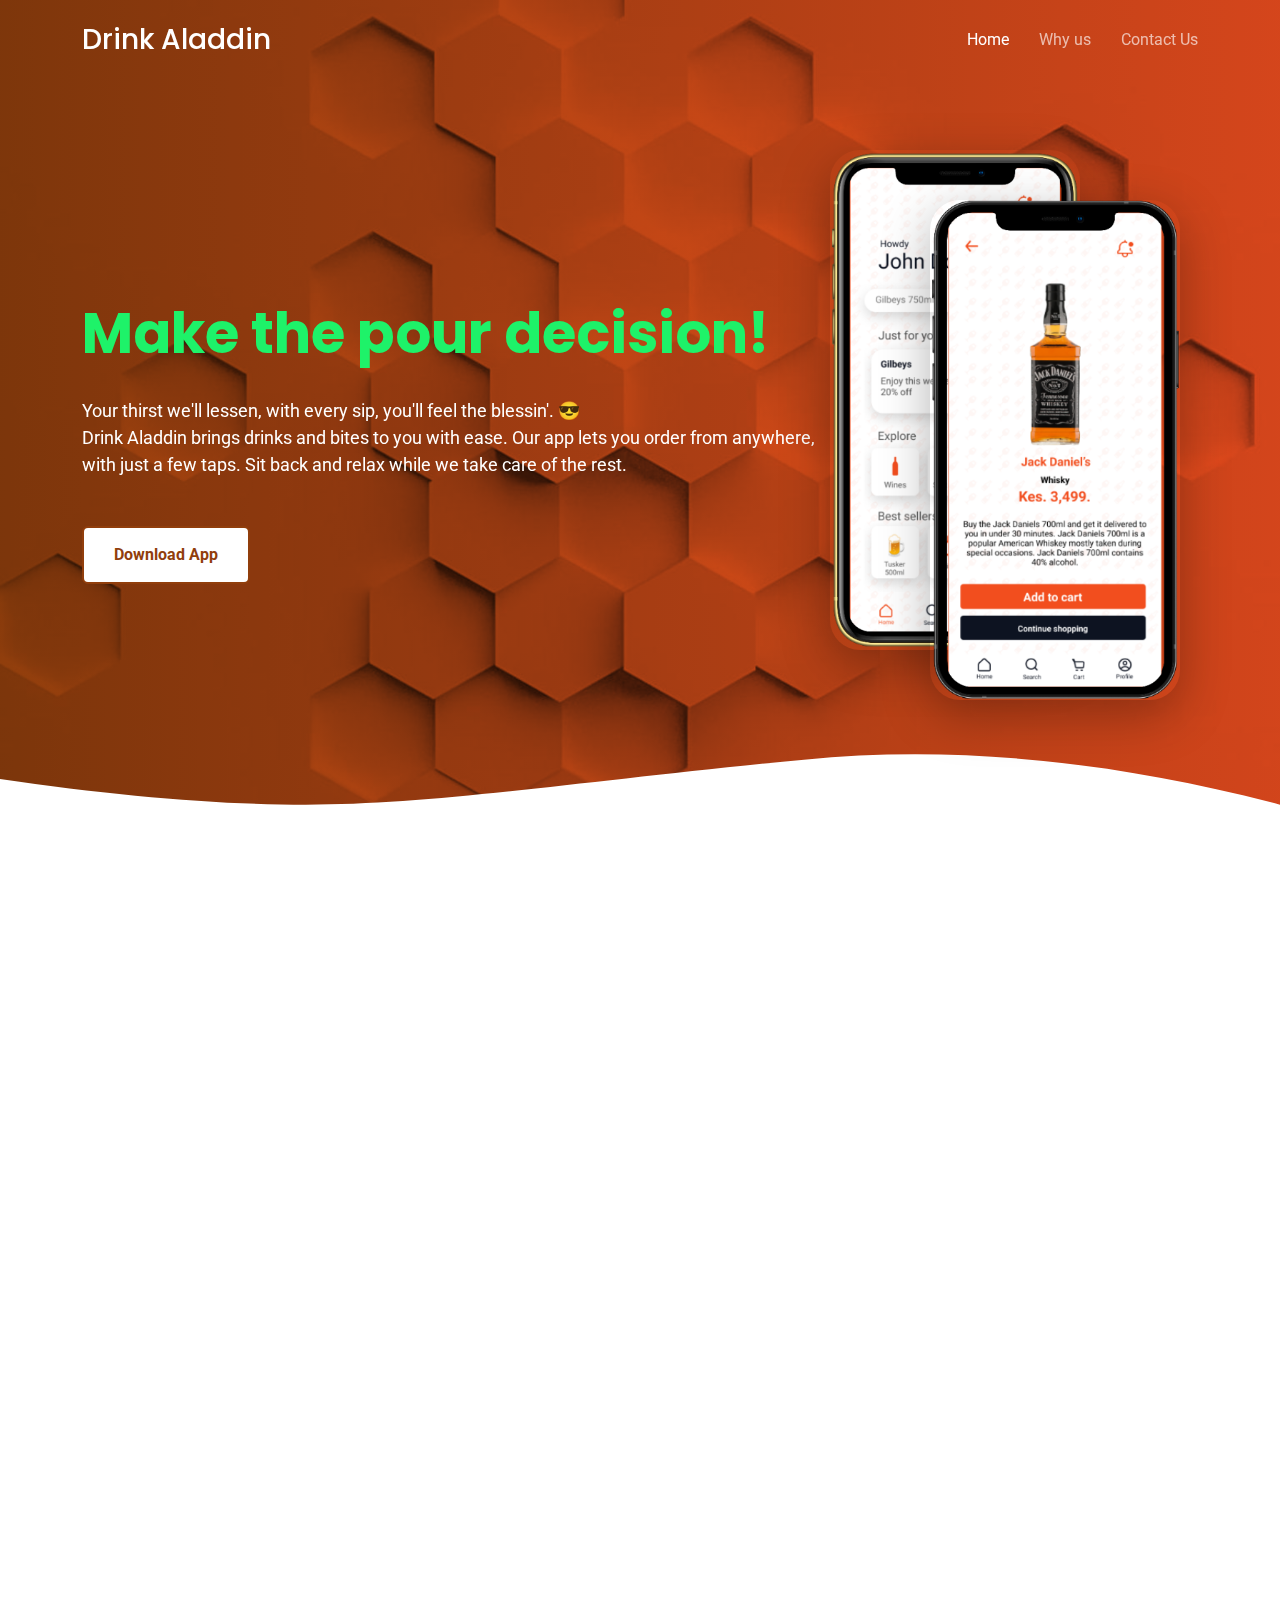
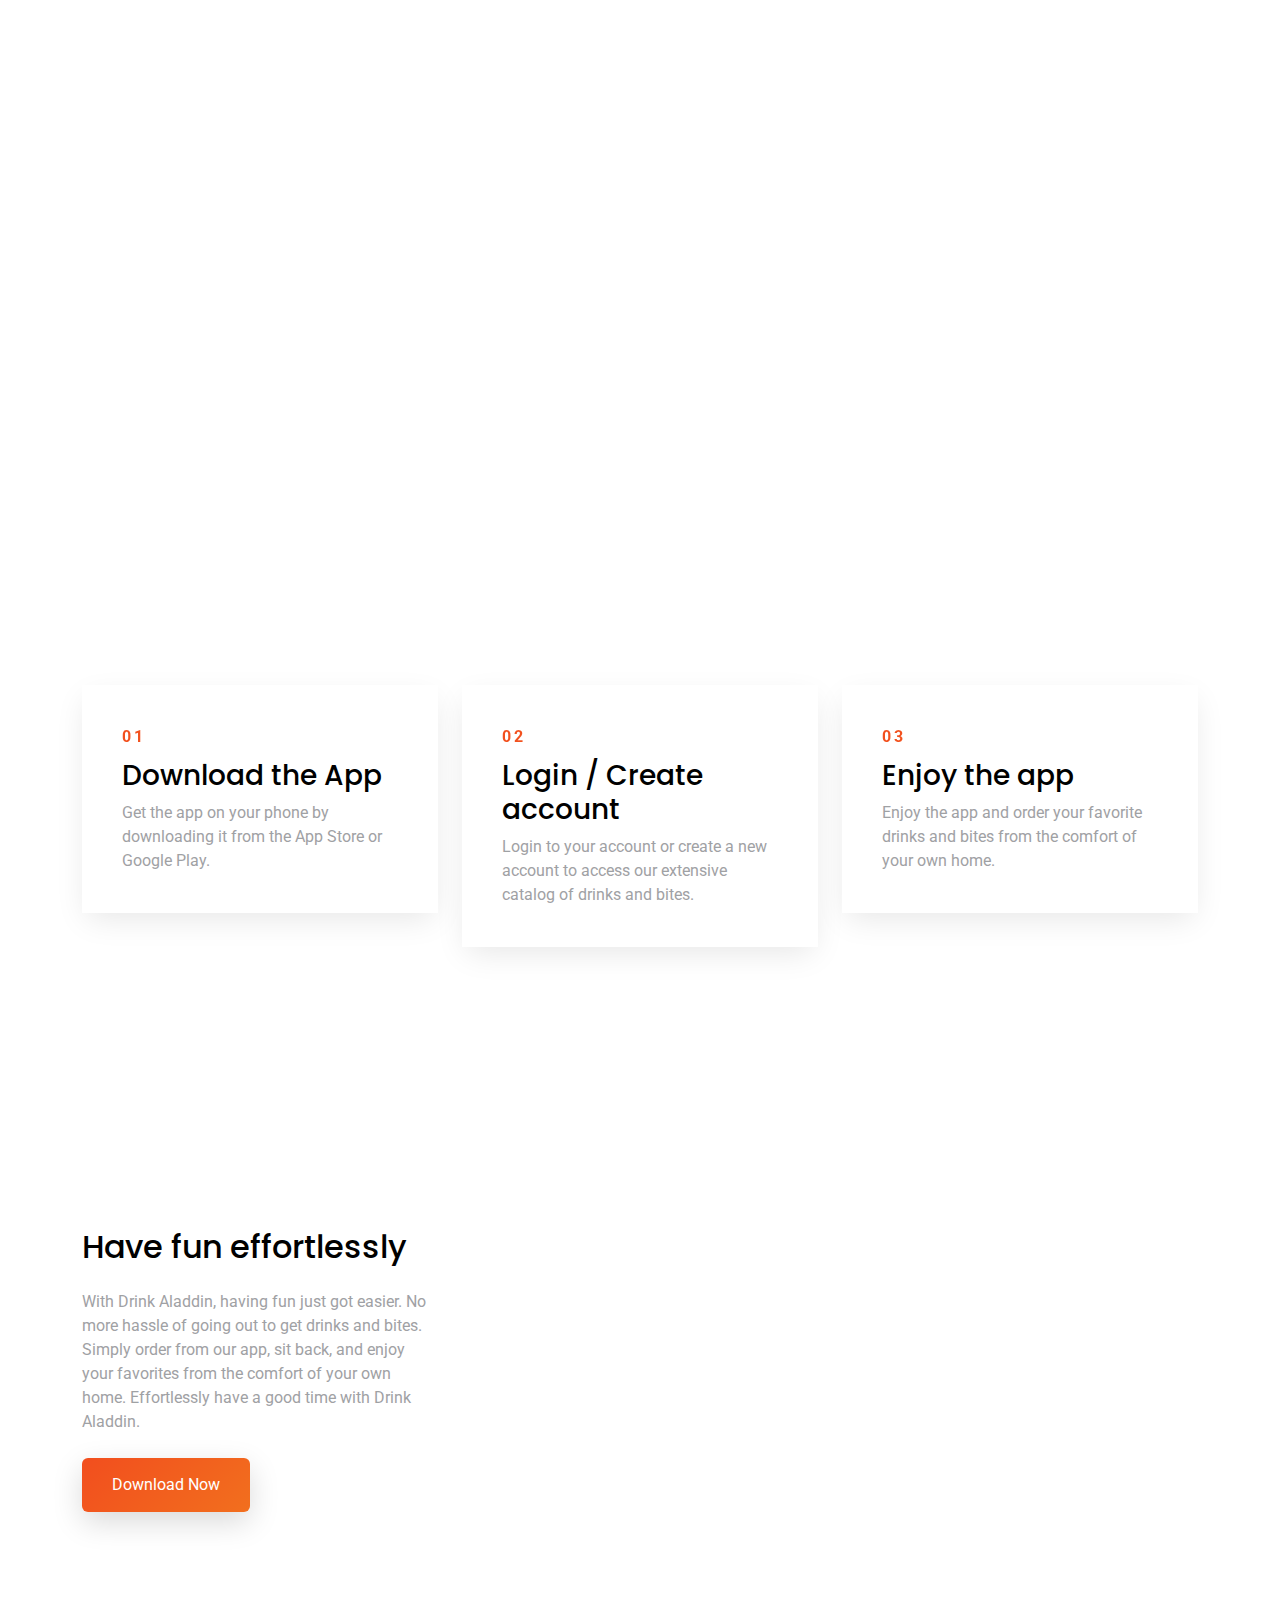
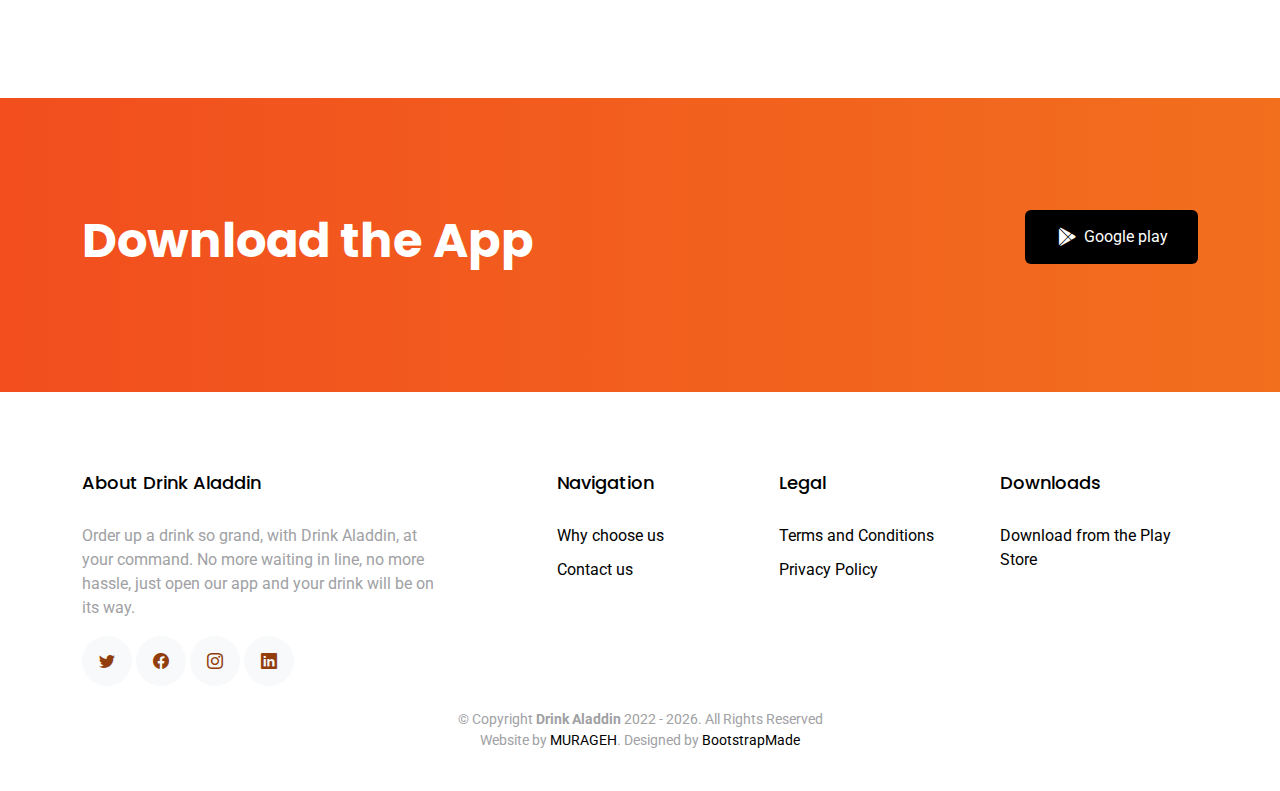
<file: drinkAladdin-website-main/index.html>
<!DOCTYPE html>
<html lang="en">

<head>
    <meta charset="utf-8">
    <meta content="width=device-width, initial-scale=1.0" name="viewport">
    <!-- Google tag (gtag.js) -->
    <script async src="https://www.googletagmanager.com/gtag/js?id=G-L2Q9G3S1GH"></script>
    <script>
        window.dataLayer = window.dataLayer || [];
        function gtag(){dataLayer.push(arguments);}
        gtag('js', new Date());

        gtag('config', 'G-L2Q9G3S1GH');
    </script>

    <title>Drink Aladdin - Make the pour decision. Order Your Favorite Drinks and Bites from the Comfort of Your
        Home</title>
    <meta name="description"
          content="Order your favorite drinks and bites with Drink Aladdin's convenient app. Enjoy affordable, hassle-free ordering from the comfort of your own home. Contact us to make your drink and bite experience unforgettable.">
    <meta name="keywords"
          content="drink delivery, alcohol delivery, online drink ordering, beverage delivery, mobile drink app, drink and food delivery, fast drink delivery, convenient drink ordering, affordable drink delivery, quick drink delivery">

    <!-- Canonical link -->
    <link rel="canonical" href="https://drinkaladdin.com/">

    <!-- Favicons -->
    <link rel="apple-touch-icon" sizes="180x180" href="/assets/img/apple-touch-icon.png">
    <link rel="icon" type="image/png" sizes="32x32" href="/assets/img/favicon-32x32.png">
    <link rel="icon" type="image/png" sizes="16x16" href="/assets/img/favicon-16x16.png">
    <link rel="manifest" href="/site.webmanifest">

    <!-- Open Graph / Facebook -->
    <meta property="og:type" content="website">
    <meta property="og:url" content="https://drinkaladdin.com/">
    <meta property="og:title" content="Drink Aladdin - Make the pour decision. Order Your Favorite Drinks and Bites from the Comfort of Your Home">
    <meta property="og:description" content="Order your favorite drinks and bites with Drink Aladdin's convenient app. Enjoy affordable, hassle-free ordering from the comfort of your own home. Contact us to make your drink and bite experience unforgettable.">
    <meta property="og:image" itemprop="image"  content="https://i.postimg.cc/sxcMkgLq/Logo.png">

    <!-- Twitter -->
    <meta property="twitter:card" content="summary_large_image">
    <meta property="twitter:url" content="https://drinkaladdin.com/">
    <meta property="twitter:title" content="Drink Aladdin - Make the pour decision. Order Your Favorite Drinks and Bites from the Comfort of Your Home">
    <meta property="twitter:description" content="Order your favorite drinks and bites with Drink Aladdin's convenient app. Enjoy affordable, hassle-free ordering from the comfort of your own home. Contact us to make your drink and bite experience unforgettable.">
    <meta property="twitter:image" content="https://i.postimg.cc/sxcMkgLq/Logo.png">

    <!-- Google Fonts -->
    <link href="https://fonts.googleapis.com/css?family=Roboto:300,300i,400,400i,500,500i,600,600i,700,700i|Poppins:300,300i,400,400i,500,500i,600,600i,700,700i"
          rel="stylesheet">

    <!-- Vendor CSS Files -->
    <link href="assets/vendor/aos/aos.css" rel="stylesheet">
    <link href="assets/vendor/bootstrap/css/bootstrap.min.css" rel="stylesheet">
    <link href="assets/vendor/bootstrap-icons/bootstrap-icons.css" rel="stylesheet">
    <link href="assets/vendor/boxicons/css/boxicons.min.css" rel="stylesheet">
    <link href="assets/vendor/swiper/swiper-bundle.min.css" rel="stylesheet">

    <!-- Template Main CSS File -->
    <link href="assets/scss/style.css" rel="stylesheet">

    <!-- =======================================================
    * Template Name: SoftLand - v4.10.0
    * Template URL: https://bootstrapmade.com/softland-bootstrap-app-landing-page-template/
    * Author: BootstrapMade.com
    * License: https://bootstrapmade.com/license/
    ======================================================== -->
</head>

<body>

<!-- ======= Header ======= -->
<header id="header" class="fixed-top d-flex align-items-center">
    <div class="container d-flex justify-content-between align-items-center">

        <div class="logo">
            <h1><a href="#">Drink Aladdin</a></h1>
            <!-- Uncomment below if you prefer to use an image logo -->
            <!-- <a href="index.html"><img src="assets/img/logo.png" alt="" class="img-fluid"></a>-->
        </div>

        <nav id="navbar" class="navbar">
            <ul>
                <li><a class="active " href="#">Home</a></li>
                <li><a href="#main">Why us</a></li>
                <li><a href="contact.html">Contact Us</a></li>
            </ul>
            <i class="bi bi-list mobile-nav-toggle"></i>
        </nav><!-- .navbar -->

    </div>
</header><!-- End Header -->

<!-- ======= Hero Section ======= -->
<section class="hero-section" id="hero">

    <div class="wave">

        <svg width="100%" height="355px" viewBox="0 0 1920 355" version="1.1" xmlns="http://www.w3.org/2000/svg">
            <g id="Page-1" stroke="none" stroke-width="1" fill="none" fill-rule="evenodd">
                <g id="Apple-TV" transform="translate(0.000000, -402.000000)" fill="#FFFFFF">
                    <path d="M0,439.134243 C175.04074,464.89273 327.944386,477.771974 458.710937,477.771974 C654.860765,477.771974 870.645295,442.632362 1205.9828,410.192501 C1429.54114,388.565926 1667.54687,411.092417 1920,477.771974 L1920,757 L1017.15166,757 L0,757 L0,439.134243 Z"
                          id="Path"></path>
                </g>
            </g>
        </svg>

    </div>

    <div class="container">
        <div class="row align-items-center">
            <div class="col-12 hero-text-image">
                <div class="row">
                    <div class="col-lg-8 text-center text-lg-start">
                        <h1 data-aos="fade-right">Make the pour decision!</h1>
                        <p class="mb-5" data-aos="fade-right" data-aos-delay="100">
                            <span class="punchline">Your thirst we'll lessen, with every sip, you'll feel the blessin'. 😎</span>
                            <br/><span class="break"><br/></span>
                            Drink Aladdin brings drinks and bites to you with ease. Our app lets you order from
                            anywhere, with just a few taps. Sit back and relax while we take care of the rest.
                        </p>
                        <p data-aos="fade-right" data-aos-delay="200" data-aos-offset="-500">
                            <a href="https://bit.ly/Drink_Aladdin"
                               target="_blank"
                               class="btn btn-white">
                                Download App
                            </a>
                        </p>
                    </div>
                    <div class="col-lg-4 iphone-wrap">
                        <!--              <img src="assets/img/phone_1.png" alt="Image" class="phone-1" data-aos="fade-right">-->
                        <!--              <img src="assets/img/phone_2.png" alt="Image" class="phone-2" data-aos="fade-right" data-aos-delay="200">-->

                        <img src="assets/img/image2.png" alt="Image" class="phone-1" data-aos="fade-right">
                        <img src="assets/img/image1.png" alt="Image" class="phone-2" data-aos="fade-right"
                             data-aos-delay="200">
                    </div>
                </div>
            </div>
        </div>
    </div>

</section><!-- End Hero -->

<main id="main">

    <!-- ======= Home Section ======= -->
    <section class="section">
        <div class="container">

            <div class="row justify-content-center text-center mb-5">
                <div class="col-md-10" data-aos="fade-up">
                    <h2 class="section-heading">Raise a Glass to Convenience with Drink Aladdin</h2>
                </div>
            </div>

            <div class="row">
                <div class="col-md-4" data-aos="fade-up" data-aos-delay="">
                    <div class="feature-1 text-center">
                        <div class="wrap-icon icon-1">
                            <i class="bi bi-list-nested"></i>
                        </div>
                        <h3 class="mb-3">Access to variety</h3>
                        <p>
                            With Drink Aladdin, you'll never run out of drink options. Our menu features a variety of
                            cocktails, smoothies, and quick bites. Order with ease through our app and enjoy the best
                            drinks and bites, right at your fingertips.
                        </p>
                    </div>
                </div>
                <div class="col-md-4" data-aos="fade-up" data-aos-delay="100">
                    <div class="feature-1 text-center">
                        <div class="wrap-icon icon-1">
                            <i class="bi bi-hourglass-top"></i>
                        </div>
                        <h3 class="mb-3">Ease and Convenience</h3>
                        <p>
                            With Drink Aladdin, you can enjoy your favorites from the comfort of your own home. Our app
                            makes ordering quick and easy, so you can sit back and relax while we bring the drinks and
                            bites to you.
                        </p>
                    </div>
                </div>
                <div class="col-md-4" data-aos="fade-up" data-aos-delay="200">
                    <div class="feature-1 text-center">
                        <div class="wrap-icon icon-1">
                            <i class="bi bi-cash-coin"></i>
                        </div>
                        <h3 class="mb-3">Affordable Comfort</h3>
                        <p>
                            With Drink Aladdin, you can enjoy the same quality for a fraction of the cost. Our app makes
                            it easy to order from the comfort of your own home, saving you time and money. Get more for
                            your money with Drink Aladdin.
                        </p>
                    </div>
                </div>
            </div>

        </div>
    </section>

    <section class="section">

        <div class="container">
            <div class="row justify-content-center text-center mb-5" data-aos="fade">
                <div class="col-md-6 mb-5">
                    <img src="assets/img/undraw_having_fun.svg" alt="Image" class="img-fluid">
                </div>
            </div>

            <div class="row">
                <div class="col-md-4">
                    <div class="step">
                        <span class="number">01</span>
                        <h3>Download the App</h3>
                        <p>
                            Get the app on your phone by downloading it from the App Store or Google Play.
                        </p>
                    </div>
                </div>
                <div class="col-md-4">
                    <div class="step">
                        <span class="number">02</span>
                        <h3>Login / Create account</h3>
                        <p>
                            Login to your account or create a new account to access our extensive catalog of
                            drinks and bites.
                        </p>
                    </div>
                </div>
                <div class="col-md-4">
                    <div class="step">
                        <span class="number">03</span>
                        <h3>Enjoy the app</h3>
                        <p>
                            Enjoy the app and order your favorite drinks and bites from the comfort of your own home.
                        </p>
                    </div>
                </div>
            </div>
        </div>

    </section>

    <section class="section">
        <div class="container">
            <div class="row align-items-center">
                <div class="col-md-4 me-auto">
                    <h2 class="mb-4">Have fun effortlessly</h2>
                    <p class="mb-4">
                        With Drink Aladdin, having fun just got easier. No more hassle of going out to get drinks and
                        bites. Simply order from our app, sit back, and enjoy your favorites from the comfort of your
                        own home. Effortlessly have a good time with Drink Aladdin.
                    </p>
                    <p><a href="https://bit.ly/Drink_Aladdin" target="_blank" class="btn btn-primary">Download Now</a></p>
                </div>
                <div class="col-md-6" data-aos="fade-left">
                    <img src="assets/img/undraw_order_confirmed.svg" alt="Image" class="img-fluid">
                </div>
            </div>
        </div>
    </section>

    <!-- ======= CTA Section ======= -->
    <section class="section cta-section">
        <div class="container">
            <div class="row align-items-center">
                <div class="col-md-6 me-auto text-center text-md-start mb-5 mb-md-0">
                    <h2>Download the App</h2>
                </div>
                <div class="col-md-5 text-center text-md-end">
                    <p>
                        <!--                                            <a href="#" class="btn d-inline-flex align-items-center"><i class="bx bxl-apple"></i><span>App store</span></a>-->
                        <a href="https://bit.ly/Drink_Aladdin" target="_blank" class="btn d-inline-flex align-items-center"><i class="bx bxl-play-store"></i><span>Google play</span></a>
                    </p>
                </div>
            </div>
        </div>
    </section><!-- End CTA Section -->

</main><!-- End #main -->

<!-- ======= Footer ======= -->
<footer class="footer" role="contentinfo">
    <div class="container">
        <div class="row">
            <div class="col-md-4 mb-4 mb-md-0">
                <h3>About Drink Aladdin</h3>
                <p>
                    Order up a drink so grand, with Drink Aladdin, at your command. No more waiting in line, no more
                    hassle, just open our app and your drink will be on its way.
                </p>
                <p class="social">
                    <a href="#"><span class="bi bi-twitter"></span></a>
                    <a href="https://www.facebook.com/DrinkAladdin" target="_blank"><span class="bi bi-facebook"></span></a>
                    <a href="https://www.instagram.com/drinkaladdin/" target="_blank"><span
                            class="bi bi-instagram"></span></a>
                    <a href="#"><span class="bi bi-linkedin"></span></a>
                </p>
            </div>
            <div class="col-md-7 ms-auto">
                <div class="row site-section pt-0">
                    <div class="col-md-4 mb-4 mb-md-0">
                        <h3>Navigation</h3>
                        <ul class="list-unstyled">
                            <!--                            <li><a href="#">Pricing</a></li>-->
                            <li><a href="#main">Why choose us</a></li>
                            <!--                            <li><a href="#">Blog</a></li>-->
                            <li><a href="contact.html">Contact us</a></li>
                        </ul>
                    </div>
                    <div class="col-md-4 mb-4 mb-md-0">
                        <h3>Legal</h3>
                        <ul class="list-unstyled">
                            <li><a href="terms/" target="_blank">Terms and Conditions</a></li>
                            <li><a href="privacy/" target="_blank">Privacy Policy</a></li>
                        </ul>
                    </div>
                    <div class="col-md-4 mb-4 mb-md-0">
                        <h3>Downloads</h3>
                        <ul class="list-unstyled">
                            <!--                            <li><a href="#">Download from the App Store</a></li>-->
                            <li><a href="https://bit.ly/Drink_Aladdin" target="_blank">Download from the Play Store</a></li>
                        </ul>
                    </div>
                </div>
            </div>
        </div>

        <div class="row justify-content-center text-center">
            <div class="col-md-7">
                <p class="copyright">&copy; Copyright <strong>Drink Aladdin</strong> <span id="years"></span>. All
                    Rights Reserved</p>
                <div class="credits">
                    <!--
                    All the links in the footer should remain intact.
                    You can delete the links only if you purchased the pro version.
                    Licensing information: https://bootstrapmade.com/license/
                    Purchase the pro version with working PHP/AJAX contact form: https://bootstrapmade.com/buy/?theme=SoftLand
                  -->
                    Website by <a href="https://murageh.co.ke/" target="_blank" referrerpolicy="unsafe-url">MURAGEH</a>.
                    Designed by <a href="https://bootstrapmade.com/">BootstrapMade</a>
                </div>
            </div>
        </div>

    </div>
</footer>

<a href="#" class="back-to-top d-flex align-items-center justify-content-center"><i
        class="bi bi-arrow-up-short"></i></a>

<!--insert year in footer-->
<script>
    if (new Date().getFullYear() === 2022) {
        document.getElementById('years').innerHTML = '2022';
    } else {
        document.getElementById('years').innerHTML = '2022 - ' + new Date().getFullYear();
    }

</script>

<!-- Vendor JS Files -->
<script src="lib/jquery/jquery.min.js"></script>
<script src="lib/jquery/jquery-migrate.min.js"></script>
<script src="assets/vendor/aos/aos.js"></script>
<script src="assets/vendor/bootstrap/js/bootstrap.bundle.min.js"></script>
<script src="assets/vendor/swiper/swiper-bundle.min.js"></script>
<script src="assets/vendor/php-email-form/validate.js"></script>

<!-- Template Main JS File -->
<script src="assets/js/main.js"></script>

</body>

</html>
</file>
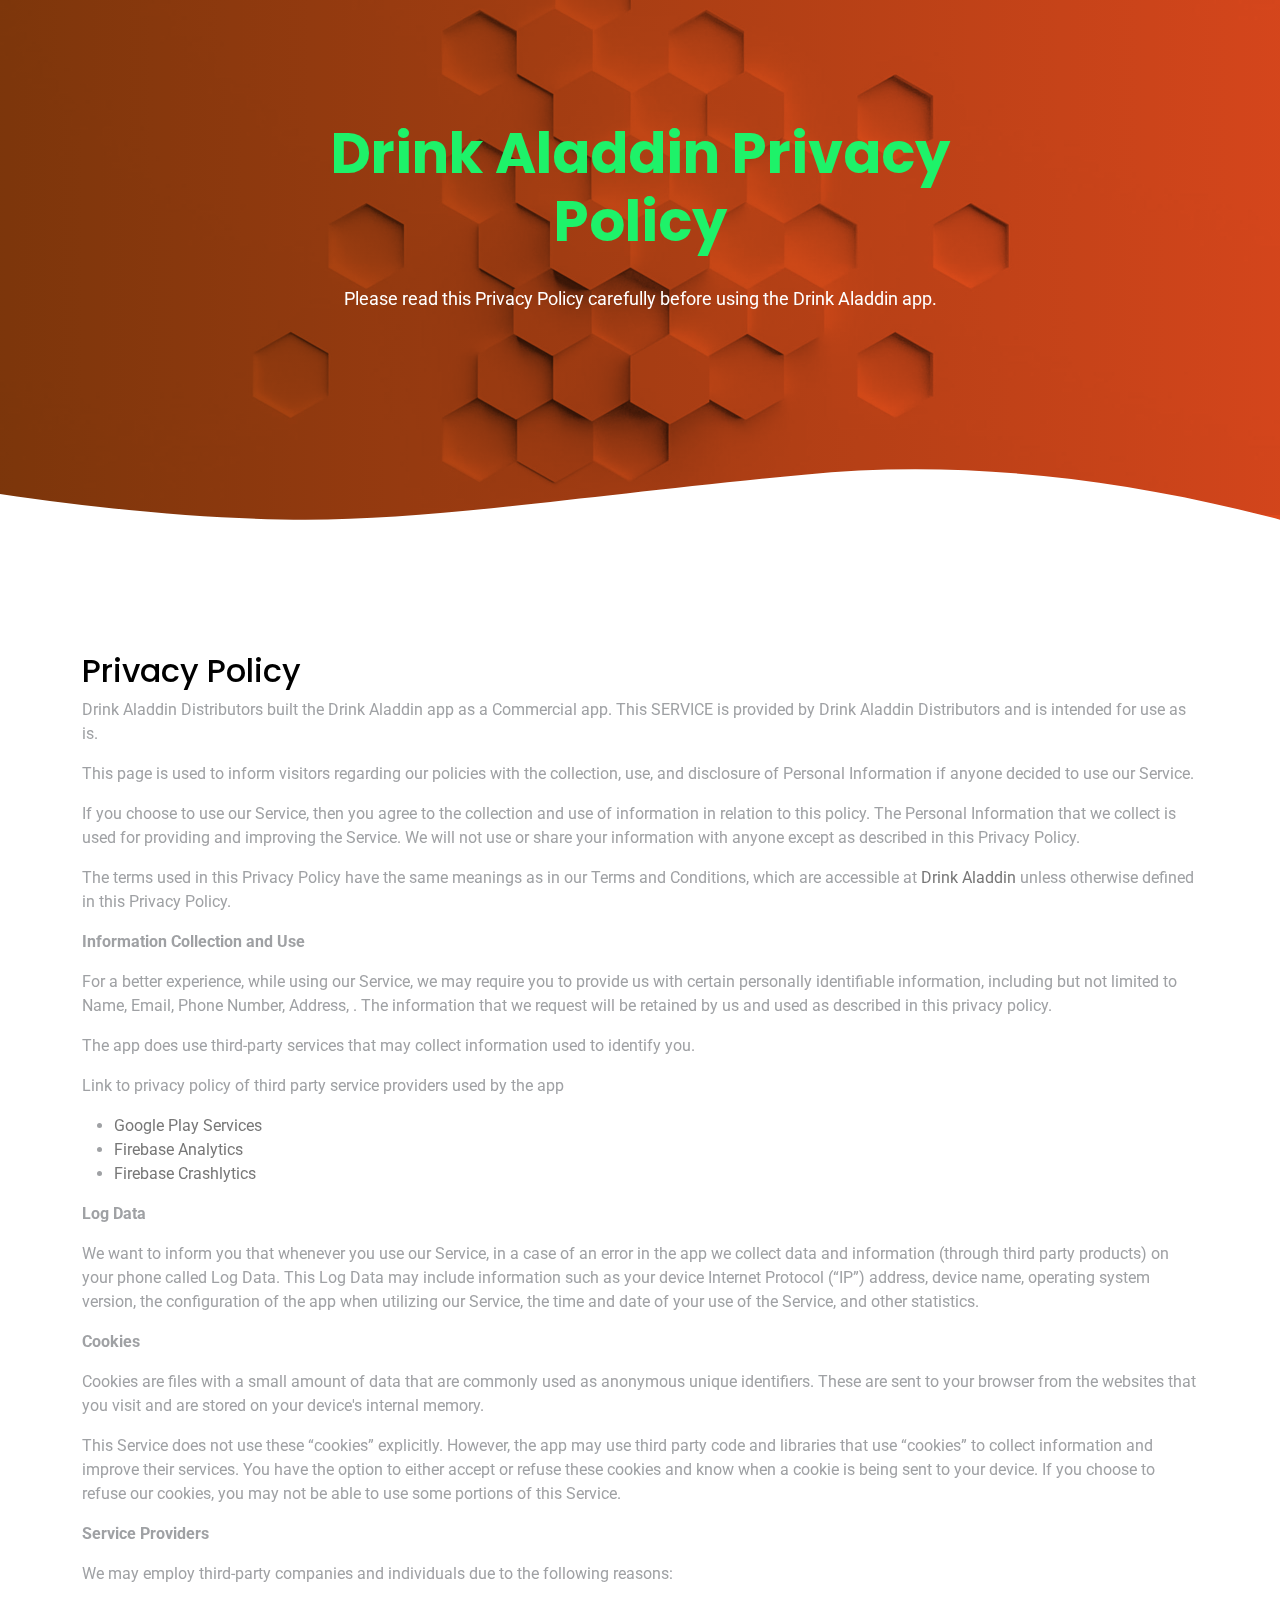
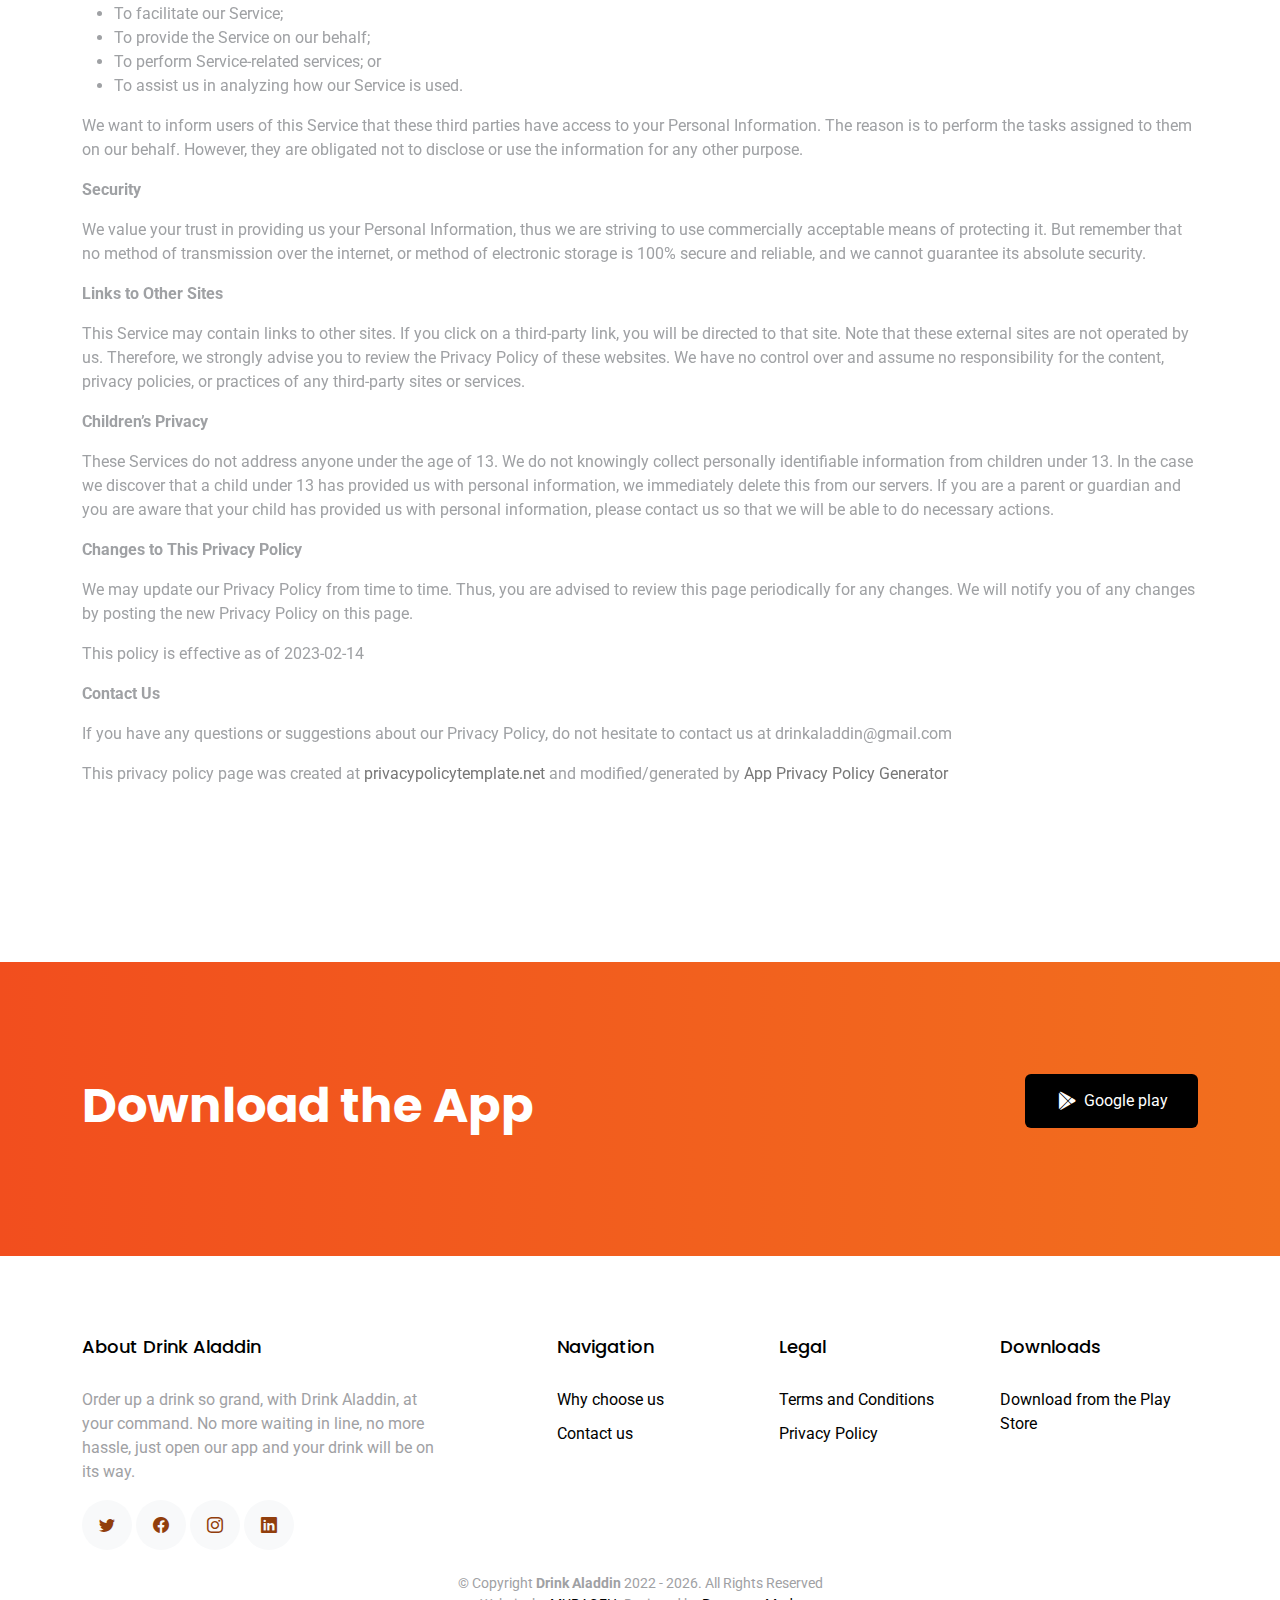
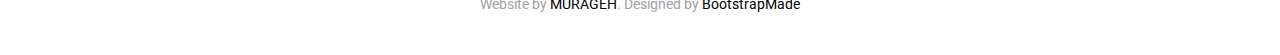
<file: drinkAladdin-website-main/privacy/index.html>
<!DOCTYPE html>
<html lang="en">
<head>
    <meta charset='utf-8'>
    <meta content="width=device-width, initial-scale=1.0" name="viewport">
    <!-- Google tag (gtag.js) -->
    <script async src="https://www.googletagmanager.com/gtag/js?id=G-L2Q9G3S1GH"></script>
    <script>
        window.dataLayer = window.dataLayer || [];
        function gtag(){dataLayer.push(arguments);}
        gtag('js', new Date());

        gtag('config', 'G-L2Q9G3S1GH');
    </script>

    <title>Privacy Policy - Drink Aladdin</title>
    <meta name="description"
          content="Order your favorite drinks and bites with Drink Aladdin's convenient app. Enjoy affordable, hassle-free ordering from the comfort of your own home. Contact us to make your drink and bite experience unforgettable.">
    <meta name="keywords"
          content="drink delivery, alcohol delivery, online drink ordering, beverage delivery, mobile drink app, drink and food delivery, fast drink delivery, convenient drink ordering, affordable drink delivery, quick drink delivery">

    <!-- Canonical link -->
    <link rel="canonical" href="https://drinkaladdin.com/privacy/">

    <!-- Favicons -->
    <link rel="apple-touch-icon" sizes="180x180" href="/assets/img/apple-touch-icon.png">
    <link rel="icon" type="image/png" sizes="32x32" href="/assets/img/favicon-32x32.png">
    <link rel="icon" type="image/png" sizes="16x16" href="/assets/img/favicon-16x16.png">
    <link rel="manifest" href="/site.webmanifest">

    <!-- Open Graph / Facebook -->
    <meta property="og:type" content="website">
    <meta property="og:url" content="https://drinkaladdin.com/">
    <meta property="og:title" content="Drink Aladdin - Make the pour decision. Order Your Favorite Drinks and Bites from the Comfort of Your Home">
    <meta property="og:description" content="Order your favorite drinks and bites with Drink Aladdin's convenient app. Enjoy affordable, hassle-free ordering from the comfort of your own home. Contact us to make your drink and bite experience unforgettable.">
    <meta property="og:image" itemprop="image"  content="https://i.postimg.cc/sxcMkgLq/Logo.png">

    <!-- Twitter -->
    <meta property="twitter:card" content="summary_large_image">
    <meta property="twitter:url" content="https://drinkaladdin.com/">
    <meta property="twitter:title" content="Drink Aladdin - Make the pour decision. Order Your Favorite Drinks and Bites from the Comfort of Your Home">
    <meta property="twitter:description" content="Order your favorite drinks and bites with Drink Aladdin's convenient app. Enjoy affordable, hassle-free ordering from the comfort of your own home. Contact us to make your drink and bite experience unforgettable.">
    <meta property="twitter:image" content="https://i.postimg.cc/sxcMkgLq/Logo.png">

    <!-- Google Fonts -->
    <link href="https://fonts.googleapis.com/css?family=Roboto:300,300i,400,400i,500,500i,600,600i,700,700i|Poppins:300,300i,400,400i,500,500i,600,600i,700,700i"
          rel="stylesheet">

    <!-- Vendor CSS Files -->
    <link href="../assets/vendor/aos/aos.css" rel="stylesheet">
    <link href="../assets/vendor/bootstrap/css/bootstrap.min.css" rel="stylesheet">
    <link href="../assets/vendor/bootstrap-icons/bootstrap-icons.css" rel="stylesheet">
    <link href="../assets/vendor/boxicons/css/boxicons.min.css" rel="stylesheet">
    <link href="../assets/vendor/swiper/swiper-bundle.min.css" rel="stylesheet">

    <!-- Template Main CSS File -->
    <link href="../assets/scss/style.css" rel="stylesheet">
</head>

<body>

<main id="main">

    <section class="hero-section inner-page">
        <div class="wave">

            <svg width="1920px" height="265px" viewBox="0 0 1920 265" version="1.1" xmlns="http://www.w3.org/2000/svg">
                <g id="Page-1" stroke="none" stroke-width="1" fill="none" fill-rule="evenodd">
                    <g id="Apple-TV" transform="translate(0.000000, -402.000000)" fill="#FFFFFF">
                        <path d="M0,439.134243 C175.04074,464.89273 327.944386,477.771974 458.710937,477.771974 C654.860765,477.771974 870.645295,442.632362 1205.9828,410.192501 C1429.54114,388.565926 1667.54687,411.092417 1920,477.771974 L1920,667 L1017.15166,667 L0,667 L0,439.134243 Z"
                              id="Path"></path>
                    </g>
                </g>
            </svg>

        </div>

        <div class="container">
            <div class="row align-items-center">
                <div class="col-12">
                    <div class="row justify-content-center">
                        <div class="col-md-7 text-center hero-text">
                            <h1 data-aos="fade-up" data-aos-delay="">Drink Aladdin Privacy Policy</h1>
                            <p class="mb-5" data-aos="fade-up" data-aos-delay="100">
                                Please read this Privacy Policy carefully before using the Drink Aladdin app.
                            </p>
                        </div>
                    </div>
                </div>
            </div>
        </div>

    </section>

    <section class="section">
        <div class="container">
            <div class="row">
                <div class="col-md-12 mb-5" data-aos="fade-up">
                    <h2>Privacy Policy</h2>
                    <p>
                        Drink Aladdin Distributors built the Drink Aladdin app as
                        a Commercial app. This SERVICE is provided by
                        Drink Aladdin Distributors and is intended for use as
                        is.
                    </p>
                    <p>
                        This page is used to inform visitors regarding our
                        policies with the collection, use, and disclosure of Personal
                        Information if anyone decided to use our Service.
                    </p>
                    <p>
                        If you choose to use our Service, then you agree to
                        the collection and use of information in relation to this
                        policy. The Personal Information that we collect is
                        used for providing and improving the Service. We will not use or share your information with
                        anyone except as described in this Privacy Policy.
                    </p>
                    <p>
                        The terms used in this Privacy Policy have the same meanings
                        as in our Terms and Conditions, which are accessible at
                        <a href="https://drinkaladdin.com/terms" target="_blank">Drink Aladdin</a>
                        unless otherwise defined in this Privacy Policy.
                    </p>
                    <p><strong>Information Collection and Use</strong></p>
                    <p>
                        For a better experience, while using our Service, we
                        may require you to provide us with certain personally
                        identifiable information, including but not limited to Name, Email, Phone Number, Address, . The
                        information that
                        we request will be retained by us and used as described in this privacy policy.
                    </p>
                    <div><p>
                        The app does use third-party services that may collect
                        information used to identify you.
                    </p>
                        <p>
                            Link to privacy policy of third party service providers used by the app
                        </p>
                        <ul>
                            <li><a href="https://www.google.com/policies/privacy/" target="_blank">Google Play
                                Services</a></li>
                            <li><a href="https://firebase.google.com/policies/analytics" target="_blank">Firebase
                                Analytics</a></li>
                            <li><a href="https://firebase.google.com/support/privacy/" target="_blank">Firebase
                                Crashlytics</a></li>
                        </ul>
                    </div>
                    <p><strong>Log Data</strong></p>
                    <p>
                        We want to inform you that whenever you
                        use our Service, in a case of an error in the app
                        we collect data and information (through third party
                        products) on your phone called Log Data. This Log Data may
                        include information such as your device Internet Protocol
                        (“IP”) address, device name, operating system version, the
                        configuration of the app when utilizing our Service,
                        the time and date of your use of the Service, and other
                        statistics.
                    </p>
                    <p><strong>Cookies</strong></p>
                    <p>
                        Cookies are files with a small amount of data that are
                        commonly used as anonymous unique identifiers. These are sent
                        to your browser from the websites that you visit and are
                        stored on your device's internal memory.
                    </p>
                    <p>
                        This Service does not use these “cookies” explicitly. However,
                        the app may use third party code and libraries that use
                        “cookies” to collect information and improve their services.
                        You have the option to either accept or refuse these cookies
                        and know when a cookie is being sent to your device. If you
                        choose to refuse our cookies, you may not be able to use some
                        portions of this Service.
                    </p>
                    <p><strong>Service Providers</strong></p>
                    <p>
                        We may employ third-party companies and
                        individuals due to the following reasons:
                    </p>
                    <ul>
                        <li>To facilitate our Service;</li>
                        <li>To provide the Service on our behalf;</li>
                        <li>To perform Service-related services; or</li>
                        <li>To assist us in analyzing how our Service is used.</li>
                    </ul>
                    <p>
                        We want to inform users of this Service
                        that these third parties have access to your Personal
                        Information. The reason is to perform the tasks assigned to
                        them on our behalf. However, they are obligated not to
                        disclose or use the information for any other purpose.
                    </p>
                    <p><strong>Security</strong></p>
                    <p>
                        We value your trust in providing us your
                        Personal Information, thus we are striving to use commercially
                        acceptable means of protecting it. But remember that no method
                        of transmission over the internet, or method of electronic
                        storage is 100% secure and reliable, and we cannot
                        guarantee its absolute security.
                    </p>
                    <p><strong>Links to Other Sites</strong></p>
                    <p>
                        This Service may contain links to other sites. If you click on
                        a third-party link, you will be directed to that site. Note
                        that these external sites are not operated by us.
                        Therefore, we strongly advise you to review the
                        Privacy Policy of these websites. We have
                        no control over and assume no responsibility for the content,
                        privacy policies, or practices of any third-party sites or
                        services.
                    </p>
                    <p><strong>Children’s Privacy</strong></p>
                    <p>
                        These Services do not address anyone under the age of 13.
                        We do not knowingly collect personally
                        identifiable information from children under 13. In the case
                        we discover that a child under 13 has provided
                        us with personal information, we immediately
                        delete this from our servers. If you are a parent or guardian
                        and you are aware that your child has provided us with
                        personal information, please contact us so that
                        we will be able to do necessary actions.
                    </p>
                    <p><strong>Changes to This Privacy Policy</strong></p>
                    <p>
                        We may update our Privacy Policy from
                        time to time. Thus, you are advised to review this page
                        periodically for any changes. We will
                        notify you of any changes by posting the new Privacy Policy on
                        this page.
                    </p>
                    <p>This policy is effective as of 2023-02-14</p>
                    <p><strong>Contact Us</strong></p>
                    <p>
                        If you have any questions or suggestions about our
                        Privacy Policy, do not hesitate to contact us at
                        drinkaladdin@gmail.com
                    </p>
                    <p>
                        This privacy policy page was created at
                        <a href="https://privacypolicytemplate.net" target="_blank">privacypolicytemplate.net</a>
                        and modified/generated by
                        <a href="https://app-privacy-policy-generator.firebaseapp.com/" target="_blank">App Privacy
                            Policy Generator</a>
                    </p>
                </div>
            </div>
        </div>
    </section>

    <!-- ======= CTA Section ======= -->
    <section class="section cta-section">
        <div class="container">
            <div class="row align-items-center">
                <div class="col-md-6 me-auto text-center text-md-start mb-5 mb-md-0">
                    <h2>Download the App</h2>
                </div>
                <div class="col-md-5 text-center text-md-end">
                    <p>
                        <!--                                            <a href="#" class="btn d-inline-flex align-items-center"><i class="bx bxl-apple"></i><span>App store</span></a>-->
                        <a href="https://bit.ly/Drink_Aladdin" target="_blank" class="btn d-inline-flex align-items-center"><i class="bx bxl-play-store"></i><span>Google play</span></a>
                    </p>
                </div>
            </div>
        </div>
    </section><!-- End CTA Section -->
</main>

<!-- ======= Footer ======= -->
<footer class="footer" role="contentinfo">
    <div class="container">
        <div class="row">
            <div class="col-md-4 mb-4 mb-md-0">
                <h3>About Drink Aladdin</h3>
                <p>
                    Order up a drink so grand, with Drink Aladdin, at your command. No more waiting in line, no more
                    hassle, just open our app and your drink will be on its way.
                </p>
                <p class="social">
                    <a href="#"><span class="bi bi-twitter"></span></a>
                    <a href="https://www.facebook.com/DrinkAladdin" target="_blank"><span class="bi bi-facebook"></span></a>
                    <a href="https://www.instagram.com/drinkaladdin/" target="_blank"><span
                            class="bi bi-instagram"></span></a>
                    <a href="#"><span class="bi bi-linkedin"></span></a>
                </p>
            </div>
            <div class="col-md-7 ms-auto">
                <div class="row site-section pt-0">
                    <div class="col-md-4 mb-4 mb-md-0">
                        <h3>Navigation</h3>
                        <ul class="list-unstyled">
                            <!--                            <li><a href="#">Pricing</a></li>-->
                            <li><a href="../index.html#main">Why choose us</a></li>
                            <!--                            <li><a href="#">Blog</a></li>-->
                            <li><a href="../contact.html">Contact us</a></li>
                        </ul>
                    </div>
                    <div class="col-md-4 mb-4 mb-md-0">
                        <h3>Legal</h3>
                        <ul class="list-unstyled">
                            <li><a href="../terms/" target="_blank">Terms and Conditions</a></li>
                            <li><a href="#" target="_blank">Privacy Policy</a></li>
                        </ul>
                    </div>
                    <div class="col-md-4 mb-4 mb-md-0">
                        <h3>Downloads</h3>
                        <ul class="list-unstyled">
                            <!--                            <li><a href="#">Download from the App Store</a></li>-->
                            <li><a href="https://bit.ly/Drink_Aladdin" target="_blank">Download from the Play Store</a></li>
                        </ul>
                    </div>
                </div>
            </div>
        </div>

        <div class="row justify-content-center text-center">
            <div class="col-md-7">
                <p class="copyright">&copy; Copyright <strong>Drink Aladdin</strong> <span id="years"></span>. All
                    Rights Reserved</p>
                <div class="credits">
                    <!--
                    All the links in the footer should remain intact.
                    You can delete the links only if you purchased the pro version.
                    Licensing information: https://bootstrapmade.com/license/
                    Purchase the pro version with working PHP/AJAX contact form: https://bootstrapmade.com/buy/?theme=SoftLand
                  -->
                    Website by <a href="https://murageh.co.ke/" target="_blank" referrerpolicy="unsafe-url">MURAGEH</a>.
                    Designed by <a href="https://bootstrapmade.com/">BootstrapMade</a>
                </div>
            </div>
        </div>

    </div>
</footer><!-- End Footer -->


<a href="#" class="back-to-top d-flex align-items-center justify-content-center"><i
        class="bi bi-arrow-up-short"></i></a>

<!--insert year in footer-->
<script>
    if (new Date().getFullYear() === 2022) {
        document.getElementById('years').innerHTML = '2022';
    } else {
        document.getElementById('years').innerHTML = '2022 - ' + new Date().getFullYear();
    }

</script>

<!-- Vendor JS Files -->
<script src="../lib/jquery/jquery.min.js"></script>
<script src="../lib/jquery/jquery-migrate.min.js"></script>
<script src="../assets/vendor/aos/aos.js"></script>
<script src="../assets/vendor/bootstrap/js/bootstrap.bundle.min.js"></script>
<script src="../assets/vendor/swiper/swiper-bundle.min.js"></script>
<script src="../assets/vendor/php-email-form/validate.js"></script>

<!-- Template Main JS File -->
<script src="../assets/js/main.js"></script>

</body>
</html>
</file>
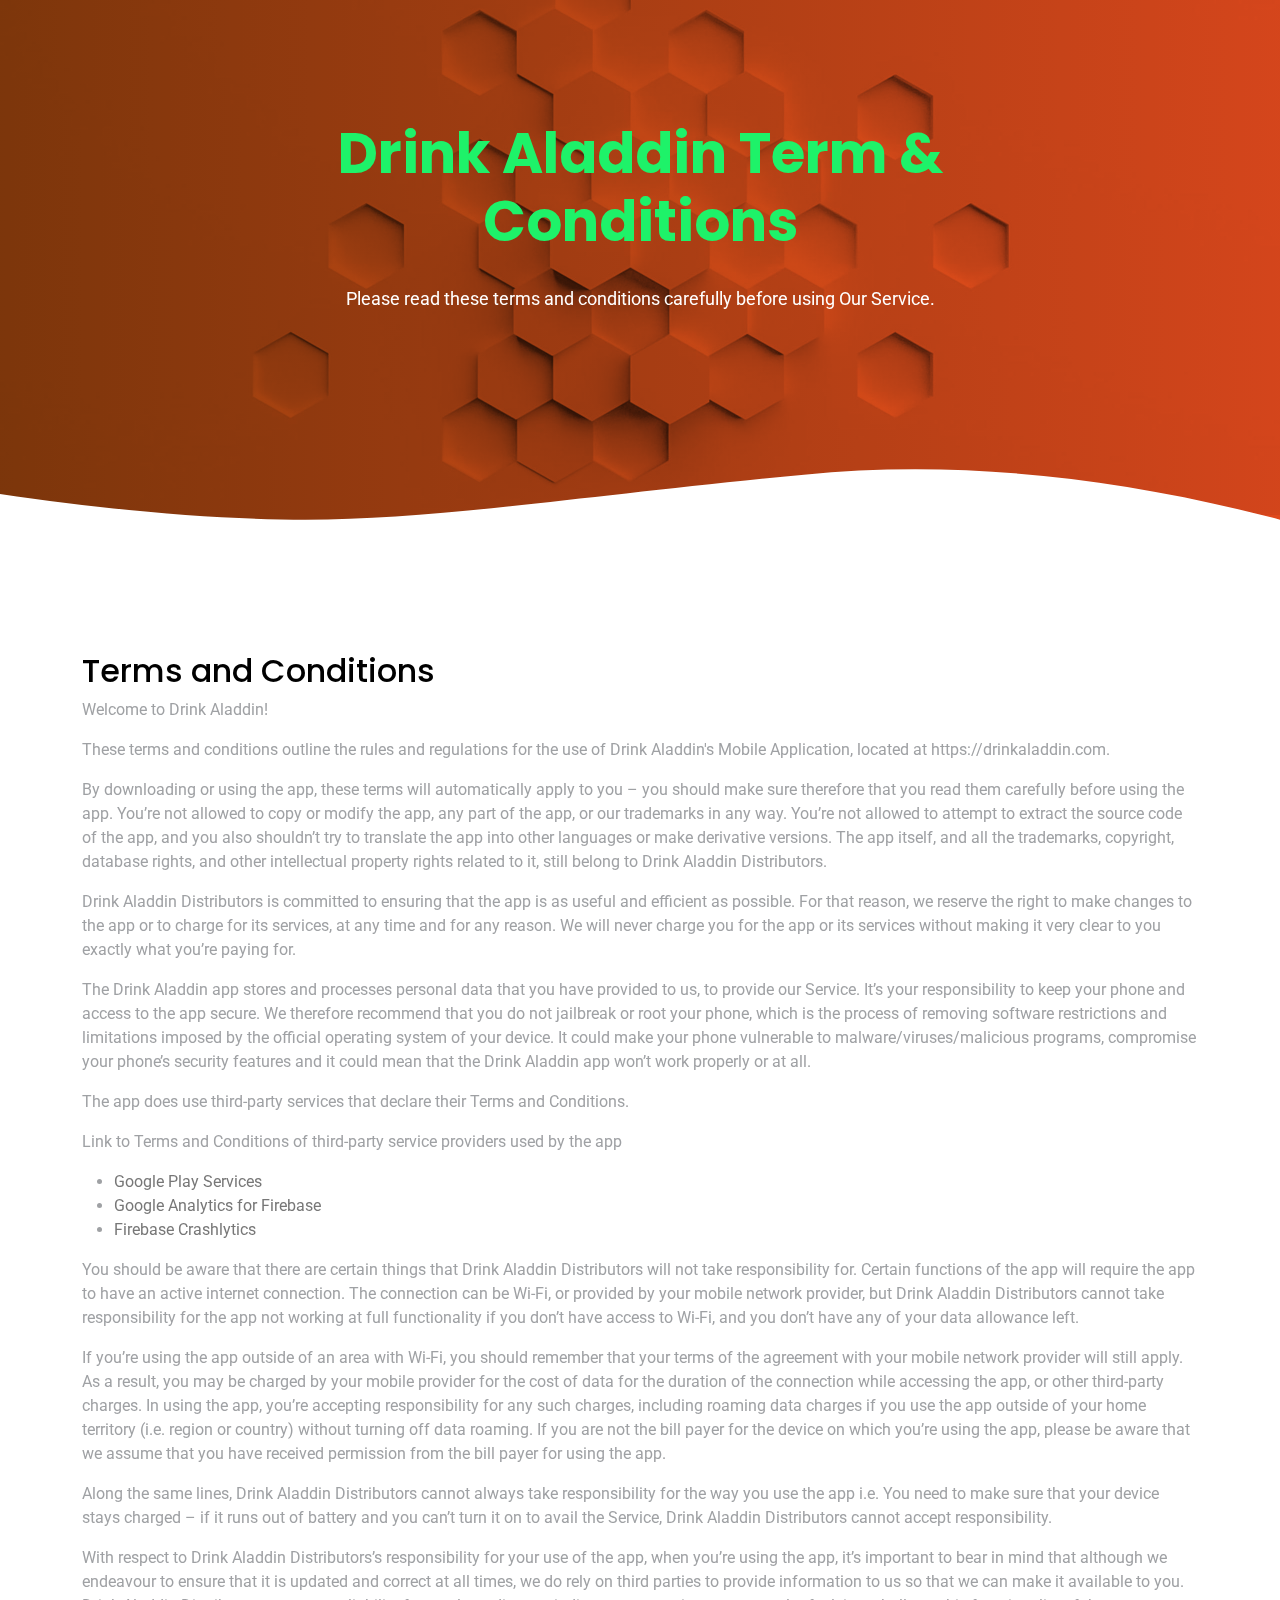
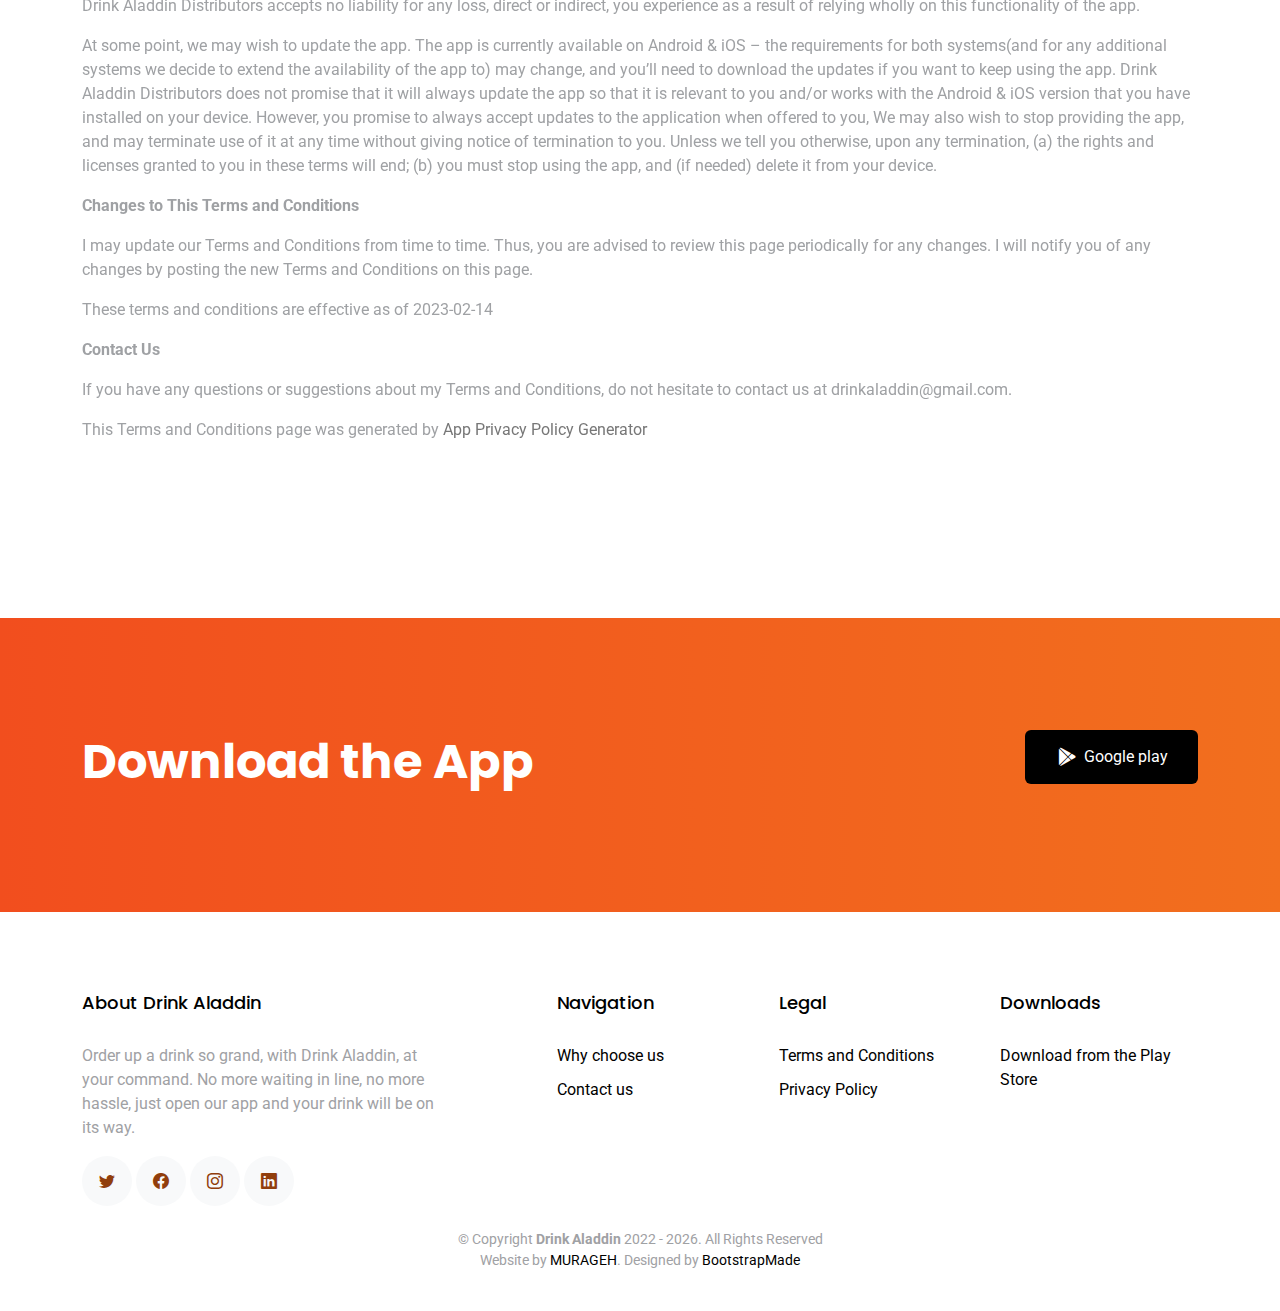
<file: drinkAladdin-website-main/terms/index.html>
<!DOCTYPE html>
<html lang="en">
<head>
    <meta charset='utf-8'>
    <meta content="width=device-width, initial-scale=1.0" name="viewport">
    <!-- Google tag (gtag.js) -->
    <script async src="https://www.googletagmanager.com/gtag/js?id=G-L2Q9G3S1GH"></script>
    <script>
        window.dataLayer = window.dataLayer || [];
        function gtag(){dataLayer.push(arguments);}
        gtag('js', new Date());

        gtag('config', 'G-L2Q9G3S1GH');
    </script>

    <title>Terms &amp; Conditions - Drink Aladdin</title>
    <meta name="description"
          content="Order your favorite drinks and bites with Drink Aladdin's convenient app. Enjoy affordable, hassle-free ordering from the comfort of your own home. Contact us to make your drink and bite experience unforgettable.">
    <meta name="keywords"
          content="drink delivery, alcohol delivery, online drink ordering, beverage delivery, mobile drink app, drink and food delivery, fast drink delivery, convenient drink ordering, affordable drink delivery, quick drink delivery">

    <!-- Canonical link -->
    <link rel="canonical" href="https://drinkaladdin.com/terms/">

    <!-- Favicons -->
    <link rel="apple-touch-icon" sizes="180x180" href="/assets/img/apple-touch-icon.png">
    <link rel="icon" type="image/png" sizes="32x32" href="/assets/img/favicon-32x32.png">
    <link rel="icon" type="image/png" sizes="16x16" href="/assets/img/favicon-16x16.png">
    <link rel="manifest" href="/site.webmanifest">

    <!-- Open Graph / Facebook -->
    <meta property="og:type" content="website">
    <meta property="og:url" content="https://drinkaladdin.com/">
    <meta property="og:title" content="Drink Aladdin - Make the pour decision. Order Your Favorite Drinks and Bites from the Comfort of Your Home">
    <meta property="og:description" content="Order your favorite drinks and bites with Drink Aladdin's convenient app. Enjoy affordable, hassle-free ordering from the comfort of your own home. Contact us to make your drink and bite experience unforgettable.">
    <meta property="og:image" itemprop="image"  content="https://i.postimg.cc/sxcMkgLq/Logo.png">

    <!-- Twitter -->
    <meta property="twitter:card" content="summary_large_image">
    <meta property="twitter:url" content="https://drinkaladdin.com/">
    <meta property="twitter:title" content="Drink Aladdin - Make the pour decision. Order Your Favorite Drinks and Bites from the Comfort of Your Home">
    <meta property="twitter:description" content="Order your favorite drinks and bites with Drink Aladdin's convenient app. Enjoy affordable, hassle-free ordering from the comfort of your own home. Contact us to make your drink and bite experience unforgettable.">
    <meta property="twitter:image" content="https://i.postimg.cc/sxcMkgLq/Logo.png">

    <!-- Google Fonts -->
    <link href="https://fonts.googleapis.com/css?family=Roboto:300,300i,400,400i,500,500i,600,600i,700,700i|Poppins:300,300i,400,400i,500,500i,600,600i,700,700i"
          rel="stylesheet">

    <!-- Vendor CSS Files -->
    <link href="../assets/vendor/aos/aos.css" rel="stylesheet">
    <link href="../assets/vendor/bootstrap/css/bootstrap.min.css" rel="stylesheet">
    <link href="../assets/vendor/bootstrap-icons/bootstrap-icons.css" rel="stylesheet">
    <link href="../assets/vendor/boxicons/css/boxicons.min.css" rel="stylesheet">
    <link href="../assets/vendor/swiper/swiper-bundle.min.css" rel="stylesheet">

    <!-- Template Main CSS File -->
    <link href="../assets/scss/style.css" rel="stylesheet">
</head>

<body>

<main id="main">

    <section class="hero-section inner-page">
        <div class="wave">

            <svg width="1920px" height="265px" viewBox="0 0 1920 265" version="1.1" xmlns="http://www.w3.org/2000/svg">
                <g id="Page-1" stroke="none" stroke-width="1" fill="none" fill-rule="evenodd">
                    <g id="Apple-TV" transform="translate(0.000000, -402.000000)" fill="#FFFFFF">
                        <path d="M0,439.134243 C175.04074,464.89273 327.944386,477.771974 458.710937,477.771974 C654.860765,477.771974 870.645295,442.632362 1205.9828,410.192501 C1429.54114,388.565926 1667.54687,411.092417 1920,477.771974 L1920,667 L1017.15166,667 L0,667 L0,439.134243 Z"
                              id="Path"></path>
                    </g>
                </g>
            </svg>

        </div>

        <div class="container">
            <div class="row align-items-center">
                <div class="col-12">
                    <div class="row justify-content-center">
                        <div class="col-md-7 text-center hero-text">
                            <h1 data-aos="fade-up" data-aos-delay="">Drink Aladdin Term &amp; Conditions</h1>
                            <p class="mb-5" data-aos="fade-up" data-aos-delay="100">
                                Please read these terms and conditions carefully before using Our Service.
                            </p>
                        </div>
                    </div>
                </div>
            </div>
        </div>

    </section>

    <section class="section">
        <div class="container">
            <div class="row" >
                <div class="col-md-12 mb-5" data-aos="fade-up">
                    <h2>Terms and Conditions</h2>
                    <p>
                        Welcome to Drink Aladdin!
                    </p>
                    <p>
                        These terms and conditions outline the rules and regulations for the use of Drink Aladdin's
                        Mobile Application, located at https://drinkaladdin.com.
                    </p>
                    <p>
                        By downloading or using the app, these terms will
                        automatically apply to you – you should make sure therefore
                        that you read them carefully before using the app. You’re not
                        allowed to copy or modify the app, any part of the app, or
                        our trademarks in any way. You’re not allowed to attempt to
                        extract the source code of the app, and you also shouldn’t try
                        to translate the app into other languages or make derivative
                        versions. The app itself, and all the trademarks, copyright,
                        database rights, and other intellectual property rights related
                        to it, still belong to Drink Aladdin Distributors.
                    </p>
                    <p>
                        Drink Aladdin Distributors is committed to ensuring that the app is
                        as useful and efficient as possible. For that reason, we
                        reserve the right to make changes to the app or to charge for
                        its services, at any time and for any reason. We will never
                        charge you for the app or its services without making it very
                        clear to you exactly what you’re paying for.
                    </p>
                    <p>
                        The Drink Aladdin app stores and processes personal data that
                        you have provided to us, to provide our
                        Service. It’s your responsibility to keep your phone and
                        access to the app secure. We therefore recommend that you do
                        not jailbreak or root your phone, which is the process of
                        removing software restrictions and limitations imposed by the
                        official operating system of your device. It could make your
                        phone vulnerable to malware/viruses/malicious programs,
                        compromise your phone’s security features and it could mean
                        that the Drink Aladdin app won’t work properly or at all.
                    </p>
                    <p>
                        The app does use third-party services that declare their
                        Terms and Conditions.
                    </p>
                    <p>
                        Link to Terms and Conditions of third-party service
                        providers used by the app
                    </p>
                    <ul>
                        <li><a href="https://policies.google.com/terms" target="_blank">Google Play Services</a></li>
                        <li><a href="https://firebase.google.com/terms/analytics" target="_blank">Google Analytics for Firebase</a></li>
                        <li><a href="https://firebase.google.com/terms/crashlytics" target="_blank">Firebase Crashlytics</a></li>
                    </ul>

                    <p>
                        You should be aware that there are certain things that
                        Drink Aladdin Distributors will not take responsibility for.
                        Certain functions of the app will require the app to have
                        an active internet connection. The connection can be Wi-Fi,
                        or provided by your mobile network provider, but Drink Aladdin
                        Distributors cannot take responsibility for the app not
                        working at full functionality if you don’t have access to
                        Wi-Fi, and you don’t have any of your data allowance left.
                    </p>
                    <p></p>
                    <p>
                        If you’re using the app outside of an area with Wi-Fi, you
                        should remember that your terms of the agreement with your
                        mobile network provider will still apply. As a result, you
                        may be charged by your mobile provider for the cost of data
                        for the duration of the connection while accessing the app,
                        or other third-party charges. In using the app, you’re
                        accepting responsibility for any such charges, including
                        roaming data charges if you use the app outside of your home
                        territory (i.e. region or country) without turning off data
                        roaming. If you are not the bill payer for the device on
                        which you’re using the app, please be aware that we assume
                        that you have received permission from the bill payer for
                        using the app.
                    </p>
                    <p>
                        Along the same lines, Drink Aladdin Distributors cannot
                        always take responsibility for the way you use the app i.e.
                        You need to make sure that your device stays charged – if
                        it runs out of battery and you can’t turn it on to avail
                        the Service, Drink Aladdin Distributors cannot accept
                        responsibility.
                    </p>
                    <p>
                        With respect to Drink Aladdin Distributors’s responsibility
                        for your use of the app, when you’re using the app, it’s
                        important to bear in mind that although we endeavour to
                        ensure that it is updated and correct at all times, we do
                        rely on third parties to provide information to us so that
                        we can make it available to you. Drink Aladdin Distributors
                        accepts no liability for any loss, direct or indirect, you
                        experience as a result of relying wholly on this functionality
                        of the app.
                    </p>
                    <p>
                        At some point, we may wish to update the app. The app is
                        currently available on Android & iOS – the requirements for
                        both systems(and for any additional systems we
                        decide to extend the availability of the app to) may change,
                        and you’ll need to download the updates if you want to keep
                        using the app. Drink Aladdin Distributors does not promise
                        that it will always update the app so that it is relevant to
                        you and/or works with the Android & iOS version that you have
                        installed on your device. However, you promise to always
                        accept updates to the application when offered to you, We may
                        also wish to stop providing the app, and may terminate use of
                        it at any time without giving notice of termination to you.
                        Unless we tell you otherwise, upon any termination, (a) the
                        rights and licenses granted to you in these terms will end;
                        (b) you must stop using the app, and (if needed) delete it
                        from your device.
                    </p>
                    <p>
                        <strong>Changes to This Terms and Conditions</strong>
                    </p>
                    <p>
                        I may update our Terms and Conditions
                        from time to time. Thus, you are advised to review this page
                        periodically for any changes. I will
                        notify you of any changes by posting the new Terms and
                        Conditions on this page.
                    </p>
                    <p>
                        These terms and conditions are effective as of 2023-02-14
                    </p>
                    <p>
                        <strong>Contact Us</strong>
                    </p>
                    <p>
                        If you have any questions or suggestions about my
                        Terms and Conditions, do not hesitate to contact us at
                        drinkaladdin@gmail.com.
                    </p>
                    <p>
                        This Terms and Conditions page was generated by
                        <a href="https://app-privacy-policy-generator.nisrulz.com/" target="_blank">App Privacy Policy Generator</a>
                    </p>
                </div>
            </div>
        </div>
    </section>

    <!-- ======= CTA Section ======= -->
    <section class="section cta-section">
        <div class="container">
            <div class="row align-items-center">
                <div class="col-md-6 me-auto text-center text-md-start mb-5 mb-md-0">
                    <h2>Download the App</h2>
                </div>
                <div class="col-md-5 text-center text-md-end">
                    <p>
                        <!--                                            <a href="#" class="btn d-inline-flex align-items-center"><i class="bx bxl-apple"></i><span>App store</span></a>-->
                        <a href="https://bit.ly/Drink_Aladdin" target="_blank" class="btn d-inline-flex align-items-center"><i class="bx bxl-play-store"></i><span>Google play</span></a>
                    </p>
                </div>
            </div>
        </div>
    </section><!-- End CTA Section -->

</main>

<!-- ======= Footer ======= -->
<footer class="footer" role="contentinfo">
    <div class="container">
        <div class="row">
            <div class="col-md-4 mb-4 mb-md-0">
                <h3>About Drink Aladdin</h3>
                <p>
                    Order up a drink so grand, with Drink Aladdin, at your command. No more waiting in line, no more
                    hassle, just open our app and your drink will be on its way.
                </p>
                <p class="social">
                    <a href="#"><span class="bi bi-twitter"></span></a>
                    <a href="https://www.facebook.com/DrinkAladdin" target="_blank"><span class="bi bi-facebook"></span></a>
                    <a href="https://www.instagram.com/drinkaladdin/" target="_blank"><span
                            class="bi bi-instagram"></span></a>
                    <a href="#"><span class="bi bi-linkedin"></span></a>
                </p>
            </div>
            <div class="col-md-7 ms-auto">
                <div class="row site-section pt-0">
                    <div class="col-md-4 mb-4 mb-md-0">
                        <h3>Navigation</h3>
                        <ul class="list-unstyled">
                            <!--                            <li><a href="#">Pricing</a></li>-->
                            <li><a href="../index.html#main">Why choose us</a></li>
                            <!--                            <li><a href="#">Blog</a></li>-->
                            <li><a href="../contact.html">Contact us</a></li>
                        </ul>
                    </div>
                    <div class="col-md-4 mb-4 mb-md-0">
                        <h3>Legal</h3>
                        <ul class="list-unstyled">
                            <li><a href="#" target="_blank">Terms and Conditions</a></li>
                            <li><a href="../privacy/" target="_blank">Privacy Policy</a></li>
                        </ul>
                    </div>
                    <div class="col-md-4 mb-4 mb-md-0">
                        <h3>Downloads</h3>
                        <ul class="list-unstyled">
                            <!--                            <li><a href="#">Download from the App Store</a></li>-->
                            <li><a href="https://bit.ly/Drink_Aladdin" target="_blank">Download from the Play Store</a></li>
                        </ul>
                    </div>
                </div>
            </div>
        </div>

        <div class="row justify-content-center text-center">
            <div class="col-md-7">
                <p class="copyright">&copy; Copyright <strong>Drink Aladdin</strong> <span id="years"></span>. All
                    Rights Reserved</p>
                <div class="credits">
                    <!--
                    All the links in the footer should remain intact.
                    You can delete the links only if you purchased the pro version.
                    Licensing information: https://bootstrapmade.com/license/
                    Purchase the pro version with working PHP/AJAX contact form: https://bootstrapmade.com/buy/?theme=SoftLand
                  -->
                    Website by <a href="https://murageh.co.ke/" target="_blank" referrerpolicy="unsafe-url">MURAGEH</a>.
                    Designed by <a href="https://bootstrapmade.com/">BootstrapMade</a>
                </div>
            </div>
        </div>

    </div>
</footer><!-- End Footer -->

<a href="#" class="back-to-top d-flex align-items-center justify-content-center"><i
        class="bi bi-arrow-up-short"></i></a>

<!--insert year in footer-->
<script>
    if (new Date().getFullYear() === 2022) {
        document.getElementById('years').innerHTML = '2022';
    } else {
        document.getElementById('years').innerHTML = '2022 - ' + new Date().getFullYear();
    }

</script>

<!-- Vendor JS Files -->
<script src="../lib/jquery/jquery.min.js"></script>
<script src="../lib/jquery/jquery-migrate.min.js"></script>
<script src="../assets/vendor/aos/aos.js"></script>
<script src="../assets/vendor/bootstrap/js/bootstrap.bundle.min.js"></script>
<script src="../assets/vendor/swiper/swiper-bundle.min.js"></script>
<script src="../assets/vendor/php-email-form/validate.js"></script>

<!-- Template Main JS File -->
<script src="../assets/js/main.js"></script>

</body>
</html>
</file>
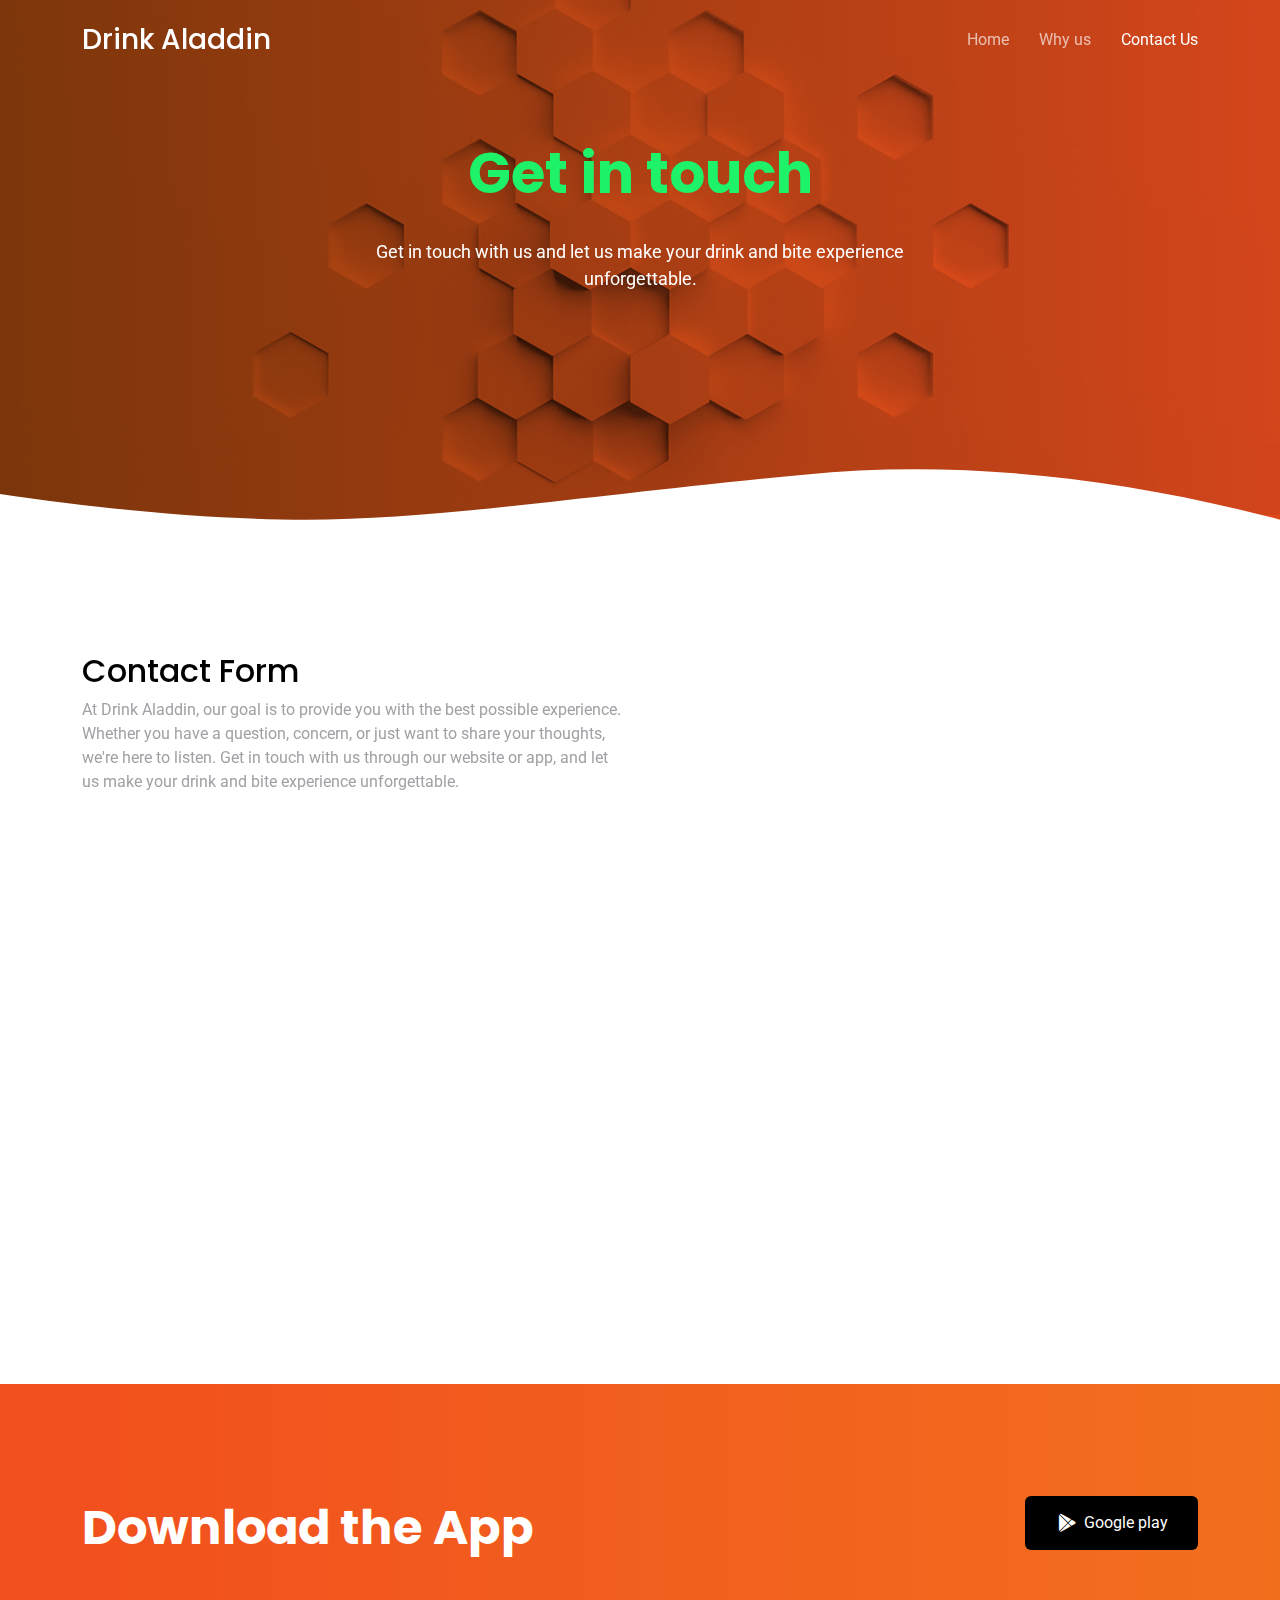
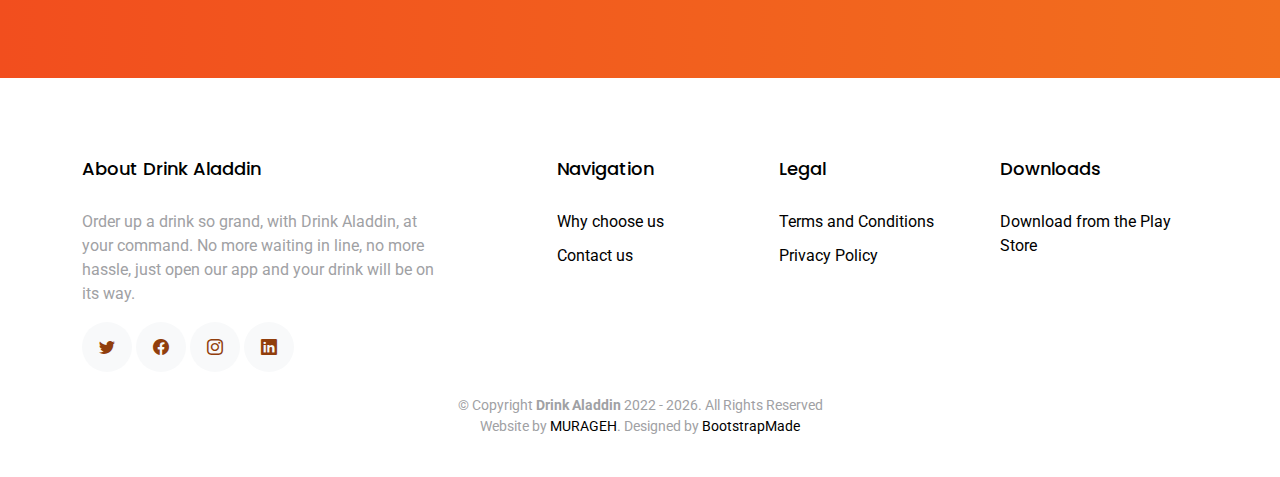
<file: drinkAladdin-website-main/contact.html>
<!DOCTYPE html>
<html lang="en">

<head>
    <meta charset="utf-8">
    <meta content="width=device-width, initial-scale=1.0" name="viewport">
    <!-- Google tag (gtag.js) -->
    <script async src="https://www.googletagmanager.com/gtag/js?id=G-L2Q9G3S1GH"></script>
    <script>
        window.dataLayer = window.dataLayer || [];
        function gtag(){dataLayer.push(arguments);}
        gtag('js', new Date());

        gtag('config', 'G-L2Q9G3S1GH');
    </script>

    <title>Drink Aladdin - Contact Us</title>
    <meta name="description"
          content="Order your favorite drinks and bites with Drink Aladdin's convenient app. Enjoy affordable, hassle-free ordering from the comfort of your own home. Contact us to make your drink and bite experience unforgettable.">
    <meta name="keywords"
          content="drink delivery, alcohol delivery, online drink ordering, beverage delivery, mobile drink app, drink and food delivery, fast drink delivery, convenient drink ordering, affordable drink delivery, quick drink delivery">

    <!-- Canonical link -->
    <link rel="canonical" href="https://drinkaladdin.com/contact.html"/>

    <!-- Favicons -->
    <link rel="apple-touch-icon" sizes="180x180" href="/assets/img/apple-touch-icon.png">
    <link rel="icon" type="image/png" sizes="32x32" href="/assets/img/favicon-32x32.png">
    <link rel="icon" type="image/png" sizes="16x16" href="/assets/img/favicon-16x16.png">
    <link rel="manifest" href="/site.webmanifest">

    <!-- Open Graph / Facebook -->
    <meta property="og:type" content="website">
    <meta property="og:url" content="https://drinkaladdin.com/">
    <meta property="og:title" content="Drink Aladdin - Make the pour decision. Order Your Favorite Drinks and Bites from the Comfort of Your Home">
    <meta property="og:description" content="Order your favorite drinks and bites with Drink Aladdin's convenient app. Enjoy affordable, hassle-free ordering from the comfort of your own home. Contact us to make your drink and bite experience unforgettable.">
    <meta property="og:image" itemprop="image"  content="https://i.postimg.cc/sxcMkgLq/Logo.png">

    <!-- Twitter -->
    <meta property="twitter:card" content="summary_large_image">
    <meta property="twitter:url" content="https://drinkaladdin.com/">
    <meta property="twitter:title" content="Drink Aladdin - Make the pour decision. Order Your Favorite Drinks and Bites from the Comfort of Your Home">
    <meta property="twitter:description" content="Order your favorite drinks and bites with Drink Aladdin's convenient app. Enjoy affordable, hassle-free ordering from the comfort of your own home. Contact us to make your drink and bite experience unforgettable.">
    <meta property="twitter:image" content="https://i.postimg.cc/sxcMkgLq/Logo.png">

    <!-- Google Fonts -->
    <link href="https://fonts.googleapis.com/css?family=Roboto:300,300i,400,400i,500,500i,600,600i,700,700i|Poppins:300,300i,400,400i,500,500i,600,600i,700,700i"
          rel="stylesheet">

    <!-- Vendor CSS Files -->
    <link href="assets/vendor/aos/aos.css" rel="stylesheet">
    <link href="assets/vendor/bootstrap/css/bootstrap.min.css" rel="stylesheet">
    <link href="assets/vendor/bootstrap-icons/bootstrap-icons.css" rel="stylesheet">
    <link href="assets/vendor/boxicons/css/boxicons.min.css" rel="stylesheet">
    <link href="assets/vendor/swiper/swiper-bundle.min.css" rel="stylesheet">

    <!-- Template Main CSS File -->
    <link href="assets/scss/style.css" rel="stylesheet">

    <!-- =======================================================
    * Template Name: SoftLand - v4.10.0
    * Template URL: https://bootstrapmade.com/softland-bootstrap-app-landing-page-template/
    * Author: BootstrapMade.com
    * License: https://bootstrapmade.com/license/
    ======================================================== -->
</head>

<body>

<!-- ======= Header ======= -->
<header id="header" class="fixed-top d-flex align-items-center">
    <div class="container d-flex justify-content-between align-items-center">

        <div class="logo">
            <h1><a href="index.html">Drink Aladdin</a></h1>
            <!-- Uncomment below if you prefer to use an image logo -->
            <!-- <a href="index.html"><img src="assets/img/logo.png" alt="" class="img-fluid"></a>-->
        </div>

        <nav id="navbar" class="navbar">
            <ul>
                <li><a href="index.html">Home</a></li>
                <li><a href="index.html#main">Why us</a></li>
                <li><a class="active" href="contact.html">Contact Us</a></li>
            </ul>
            <i class="bi bi-list mobile-nav-toggle"></i>
        </nav><!-- .navbar -->

    </div>
</header><!-- End Header -->

<main id="main">

    <section class="hero-section inner-page">
        <div class="wave">

            <svg width="1920px" height="265px" viewBox="0 0 1920 265" version="1.1" xmlns="http://www.w3.org/2000/svg">
                <g id="Page-1" stroke="none" stroke-width="1" fill="none" fill-rule="evenodd">
                    <g id="Apple-TV" transform="translate(0.000000, -402.000000)" fill="#FFFFFF">
                        <path d="M0,439.134243 C175.04074,464.89273 327.944386,477.771974 458.710937,477.771974 C654.860765,477.771974 870.645295,442.632362 1205.9828,410.192501 C1429.54114,388.565926 1667.54687,411.092417 1920,477.771974 L1920,667 L1017.15166,667 L0,667 L0,439.134243 Z"
                              id="Path"></path>
                    </g>
                </g>
            </svg>

        </div>

        <div class="container">
            <div class="row align-items-center">
                <div class="col-12">
                    <div class="row justify-content-center">
                        <div class="col-md-7 text-center hero-text">
                            <h1 data-aos="fade-up" data-aos-delay="">Get in touch</h1>
                            <p class="mb-5" data-aos="fade-up" data-aos-delay="100">
                                Get in touch with us and let us make your drink and bite experience unforgettable.
                            </p>
                        </div>
                    </div>
                </div>
            </div>
        </div>

    </section>

    <section class="section">
        <div class="container">
            <div class="row mb-5 align-items-end">
                <div class="col-md-6" data-aos="fade-up">

                    <h2>Contact Form</h2>
                    <p class="mb-0">
                        At Drink Aladdin, our goal is to provide you with the best possible experience. Whether you have
                        a question, concern, or just want to share your thoughts, we're here to listen. Get in touch
                        with us through our website or app, and let us make your drink and bite experience
                        unforgettable.
                    </p>
                </div>

            </div>

            <div class="row">
                <div class="col-md-4 ms-auto order-2" data-aos="fade-up">
                    <ul class="list-unstyled">
                        <li class="mb-3">
                            <strong class="d-block mb-1">Address</strong>
                            <span>Nairobi, Kenya.</span>
                        </li>
<!--                        <li class="mb-3">-->
<!--                            <strong class="d-block mb-1">Phone</strong>-->
<!--                            <span>+254 700 000 000</span> /-->
<!--                            <span>+254 701 000 000</span>-->
<!--                        </li>-->
                        <li class="mb-3">
                            <strong class="d-block mb-1">Email</strong>
                            <span>drinkaladdin@gmail.com</span>
                        </li>
                    </ul>
                </div>

                <div class="col-md-6 mb-5 mb-md-0" data-aos="fade-up">
                    <form action="" method="post" role="form" class="php-email-form">

                        <div class="row">
                            <div class="col-md-6 form-group">
                                <label for="name">Name</label>
                                <input type="text" name="name" class="form-control" id="name" placeholder="Your Name"
                                       data-rule="minlen:4" data-msg="Please enter at least 4 chars" required>
                            </div>
                            <div class="col-md-6 form-group mt-3 mt-md-0">
                                <label for="email">Email</label>
                                <input type="email" class="form-control" name="email" id="email" placeholder="Your Email"
                                       data-rule="email" data-msg="Please enter a valid email" required>
                                <div class="validation"></div>
                            </div>
                            <div class="col-md-12 form-group mt-3">
                                <label for="subject">Subject</label>
                                <input type="text" class="form-control" name="subject" id="subject" required
                                       placeholder="Subject"
                                       data-rule="minlen:4" data-msg="Please enter at least 8 chars of subject">
                                <div class="validation"></div>
                            </div>
                            <div class="col-md-12 form-group mt-3">
                                <label for="message">Message</label>
                                <textarea class="form-control" name="message" id="message" rows="5" data-rule="required"
                                          data-msg="Please write something for us" placeholder="Message"
                                          required></textarea>
                                <div class="validation"></div>
                            </div>

                            <div class="col-md-12 mb-3">
                                <div id="loadingmessage" class="loading">Loading</div>
                                <div id="errormessage" class="error-message"></div>
                                <div id="sendmessage" class="sent-message">Your message has been sent. Thank you!</div>
                            </div>

                            <div class="col-md-6 form-group">
                                <input id="form-submit-btn" type="submit" class="btn btn-primary d-block w-100" value="Send Message">
                            </div>
                        </div>

                    </form>
                </div>

            </div>
        </div>
    </section>

    <!-- ======= CTA Section ======= -->
    <section class="section cta-section">
        <div class="container">
            <div class="row align-items-center">
                <div class="col-md-6 me-auto text-center text-md-start mb-5 mb-md-0">
                    <h2>Download the App</h2>
                </div>
                <div class="col-md-5 text-center text-md-end">
                    <p>
                        <!--                        <a href="#" class="btn d-inline-flex align-items-center"><i class="bx bxl-apple"></i><span>App store</span></a>-->
                        <a href="https://bit.ly/Drink_Aladdin" target="_blank" class="btn d-inline-flex align-items-center"><i class="bx bxl-play-store"></i><span>Google play</span></a>
                    </p>
                </div>
            </div>
        </div>
    </section><!-- End CTA Section -->

</main><!-- End #main -->

<!-- ======= Footer ======= -->
<footer class="footer" role="contentinfo">
    <div class="container">
        <div class="row">
            <div class="col-md-4 mb-4 mb-md-0">
                <h3>About Drink Aladdin</h3>
                <p>
                    Order up a drink so grand, with Drink Aladdin, at your command. No more waiting in line, no more
                    hassle, just open our app and your drink will be on its way.
                </p>
                <p class="social">
                    <a href="#"><span class="bi bi-twitter"></span></a>
                    <a href="https://www.facebook.com/DrinkAladdin" target="_blank"><span class="bi bi-facebook"></span></a>
                    <a href="https://www.instagram.com/drinkaladdin/" target="_blank"><span
                            class="bi bi-instagram"></span></a>
                    <a href="#"><span class="bi bi-linkedin"></span></a>
                </p>
            </div>
            <div class="col-md-7 ms-auto">
                <div class="row site-section pt-0">
                    <div class="col-md-4 mb-4 mb-md-0">
                        <h3>Navigation</h3>
                        <ul class="list-unstyled">
                            <!--                            <li><a href="#">Pricing</a></li>-->
                            <li><a href="#main">Why choose us</a></li>
                            <!--                            <li><a href="#">Blog</a></li>-->
                            <li><a href="contact.html">Contact us</a></li>
                        </ul>
                    </div>
                    <div class="col-md-4 mb-4 mb-md-0">
                        <h3>Legal</h3>
                        <ul class="list-unstyled">
                            <li><a href="terms/" target="_blank">Terms and Conditions</a></li>
                            <li><a href="privacy/" target="_blank">Privacy Policy</a></li>
                        </ul>
                    </div>
                    <div class="col-md-4 mb-4 mb-md-0">
                        <h3>Downloads</h3>
                        <ul class="list-unstyled">
                            <!--                            <li><a href="#">Download from the App Store</a></li>-->
                            <li><a href="https://bit.ly/Drink_Aladdin" target="_blank">Download from the Play Store</a></li>
                        </ul>
                    </div>
                </div>
            </div>
        </div>

        <div class="row justify-content-center text-center">
            <div class="col-md-7">
                <p class="copyright">&copy; Copyright <strong>Drink Aladdin</strong> <span id="years"></span>. All
                    Rights Reserved</p>
                <div class="credits">
                    <!--
                    All the links in the footer should remain intact.
                    You can delete the links only if you purchased the pro version.
                    Licensing information: https://bootstrapmade.com/license/
                    Purchase the pro version with working PHP/AJAX contact form: https://bootstrapmade.com/buy/?theme=SoftLand
                  -->
                    Website by <a href="https://murageh.co.ke/" target="_blank" referrerpolicy="unsafe-url">MURAGEH</a>.
                    Designed by <a href="https://bootstrapmade.com/">BootstrapMade</a>
                </div>
            </div>
        </div>

    </div>
</footer><!-- End Footer -->

<a href="#" class="back-to-top d-flex align-items-center justify-content-center"><i
        class="bi bi-arrow-up-short"></i></a>

<!--insert year in footer-->
<script>
    if (new Date().getFullYear() === 2022) {
        document.getElementById('years').innerHTML = '2022';
    } else {
        document.getElementById('years').innerHTML = '2022 - ' + new Date().getFullYear();
    }

</script>

<!-- Vendor JS Files -->
<script src="lib/jquery/jquery.min.js"></script>
<script src="lib/jquery/jquery-migrate.min.js"></script>
<script src="assets/vendor/aos/aos.js"></script>
<script src="assets/vendor/bootstrap/js/bootstrap.bundle.min.js"></script>
<script src="assets/vendor/swiper/swiper-bundle.min.js"></script>
<script src="assets/vendor/php-email-form/validate.js"></script>

<!-- Template Main JS File -->
<script src="assets/js/main.js"></script>

</body>

</html>
</file>
<file: drinkAladdin-website-main/assets/scss/style.css>
:export {
  primaryColor: #F24E1E;
  primaryColorLight: #f26f1e;
  primaryColorDark: #913e0c;
  primaryGradientColor: #F24E1E;
  primaryGradientColorLight: #f26f1e;
  primaryGradientColorDark: #913e0c;
  secondaryColor: #1ef269;
}

/**
* Template Name: SoftLand - v4.10.0
* Template URL: https://bootstrapmade.com/softland-bootstrap-app-landing-page-template/
* Author: BootstrapMade.com
* License: https://bootstrapmade.com/license/
*/
/*--------------------------------------------------------------
# General
--------------------------------------------------------------*/
html {
  overflow-x: hidden;
}

body {
  font-family: "Roboto", sans-serif;
  color: #9fa1a4;
  line-height: 1.5;
}

main.terms p, main.privacy p {
  color: #3e3e3e;
}

a {
  color: #777;
  text-decoration: none;
  transition: 0.3s all ease;
}

a:hover {
  color: #000;
}

h1,
h2,
h3,
h4,
h5,
h6,
.font-heading {
  font-family: "Poppins", sans-serif;
  color: #000;
}

.container {
  z-index: 2;
  position: relative;
}

.text-black {
  color: #000 !important;
}

.text-primary {
  color: #f26f1e !important;
}

.border-top {
  border-top: 1px solid #f2f2f2 !important;
}

.border-bottom {
  border-bottom: 1px solid #f2f2f2 !important;
}

figure figcaption {
  margin-top: 0.5rem;
  font-style: italic;
  font-size: 0.8rem;
}

section {
  overflow: hidden;
}

.section {
  padding: 7rem 0;
}

.section-heading {
  font-size: 3rem;
  font-weight: 700;
  background: linear-gradient(-45deg, #f26f1e, #F24E1E);
  -webkit-background-clip: text;
  -webkit-text-fill-color: transparent;
}

/*--------------------------------------------------------------
# Back to top button
--------------------------------------------------------------*/
.back-to-top {
  position: fixed;
  visibility: hidden;
  opacity: 0;
  right: 15px;
  bottom: 15px;
  z-index: 996;
  background: #f26f1e;
  width: 40px;
  height: 40px;
  border-radius: 50px;
  transition: all 0.4s;
}

.back-to-top i {
  font-size: 28px;
  color: #fff;
  line-height: 0;
}

.back-to-top:hover {
  background: #f26f1e;
  color: #fff;
}

.back-to-top.active {
  visibility: visible;
  opacity: 1;
}

/* Default btn sre-tyling */
.btn {
  border: none;
  padding: 15px 30px !important;
}

.btn.btn-white {
  border: 2px solid #913e0c;
  background: white;
  color: #913e0c;
  font-weight: 700;
}

.btn.btn-white:hover {
  background: #F24E1E;
  color: #fff;
}

.btn.btn-primary {
  background: #f26f1e;
  background: linear-gradient(-45deg, #f26f1e, #F24E1E);
  color: #fff;
  box-shadow: 0 10px 30px 0 rgba(0, 0, 0, 0.15);
}

/* Feature 1 */
.feature-1 .wrap-icon {
  margin: 0 auto;
  height: 100px;
  width: 100px;
  border-radius: 50%;
  position: relative;
  margin-bottom: 30px;
  box-shadow: 0 15px 30px 0 rgba(0, 0, 0, 0.2);
  display: inline-flex;
  align-items: center;
  justify-content: center;
}

.feature-1 .wrap-icon.icon-1 {
  background: linear-gradient(-45deg, #f26f1e, #F24E1E);
}

.feature-1 .wrap-icon i {
  font-size: 40px;
  line-height: 0;
  color: #fff;
}

.feature-1 h3 {
  font-size: 20px;
}

.feature-1 p {
  color: #b1b1b1;
}

/* Step */
.step {
  box-shadow: 0 10px 30px -5px rgba(0, 0, 0, 0.1);
  background: #fff;
  padding: 40px;
}

.step .number {
  background: linear-gradient(-45deg, #f26f1e, #F24E1E);
  -webkit-background-clip: text;
  -webkit-text-fill-color: transparent;
  font-weight: 700;
  letter-spacing: 0.2rem;
  margin-bottom: 10px;
  display: block;
}

.step p:last-child {
  margin-bottom: 0px;
}

/* Review */
.review h3 {
  font-size: 20px;
}

.review p {
  line-height: 1.8;
  font-style: italic;
  color: #333333;
}

.review .stars span {
  color: #FF8803;
}

.review .stars .muted {
  color: #ccc;
}

.review .review-user img {
  width: 70px;
  margin: 0 auto;
}

/* Testimonial Carousel */
.testimonials-slider .swiper-pagination {
  margin-top: 20px;
  position: relative;
}

.testimonials-slider .swiper-pagination .swiper-pagination-bullet {
  width: 12px;
  height: 12px;
  background-color: #fff;
  opacity: 1;
  border: 1px solid #f26f1e;
}

.testimonials-slider .swiper-pagination .swiper-pagination-bullet-active {
  background-color: #f26f1e;
}

/* Pricing */
.pricing {
  padding: 50px;
  background: linear-gradient(-45deg, #f26f1e, #F24E1E);
  color: #fff;
  padding-bottom: 12rem !important;
  position: relative;
  border-radius: 4px;
  color: #000000;
  background: #fff;
  box-shadow: 0 10px 30px 0 rgba(0, 0, 0, 0.2);
}

.pricing h3 {
  color: #f26f1e;
}

.pricing .price-cta {
  text-decoration: none;
  position: absolute;
  bottom: 50px;
  width: 100%;
  text-align: center;
  left: 0;
}

.pricing .price-cta .price {
  display: block;
  margin-bottom: 20px;
  font-size: 2rem;
  font-weight: 300;
}

.pricing .popularity {
  text-transform: uppercase;
  font-size: 12px;
  letter-spacing: 0.2rem;
  display: block;
  margin-bottom: 20px;
}

.pricing ul {
  margin-bottom: 50px;
}

.pricing ul li {
  margin-bottom: 10px;
}

.pricing .btn-white {
  background: #fff;
  border: 2px solid rgb(241, 241, 241);
  border-radius: 4px;
  box-shadow: 0 5px 20px 0 rgba(0, 0, 0, 0.1);
}

.pricing .btn-white:hover {
  color: #f26f1e;
}

.pricing.popular {
  background: #fff;
  box-shadow: 0 10px 30px 0 rgba(0, 0, 0, 0.2);
  color: #000000;
  background: linear-gradient(-45deg, #f26f1e, #F24E1E);
  color: #fff;
  box-shadow: none;
}

.pricing.popular .popularity {
  color: #b3b3b3;
}

.pricing.popular h3 {
  color: #fff;
  background: none;
}

.pricing.popular .btn-white {
  border: 2px solid #f26f1e;
}

/* CTA Section */
.cta-section {
  background: linear-gradient(to right, #F24E1E 0%, #f26f1e 100%);
  color: #fff;
}

.cta-section h2 {
  color: #fff;
  font-size: 3rem;
  font-weight: 700;
}

@media screen and (max-width: 768px) {
  .cta-section h2 {
    font-size: 2rem;
  }
}
.cta-section .btn {
  background: #000000;
  color: #fff;
}

.cta-section .btn i {
  margin-right: 5px;
  font-size: 24px;
  line-height: 0;
}

/* Contact Form */
.form-control {
  height: 48px;
  border-radius: 0;
  border: 1px solid #dae0e5;
}

.form-control:active,
.form-control:focus {
  outline: none;
  box-shadow: none;
  border: 1px solid #f26f1e;
}

.php-email-form .validate {
  display: none;
  color: red;
  margin: 0 0 15px 0;
  font-weight: 400;
  font-size: 13px;
}

.php-email-form .error-message {
  display: none;
  color: #fff;
  background: #ed3c0d;
  text-align: left;
  padding: 15px;
  font-weight: 600;
}

.php-email-form .error-message br + br {
  margin-top: 25px;
}

.php-email-form .sent-message {
  display: none;
  color: #fff;
  background: #18d26e;
  text-align: center;
  padding: 15px;
  font-weight: 600;
}

.php-email-form .loading {
  display: none;
  background: #fff;
  text-align: center;
  padding: 15px;
}

.php-email-form .loading:before {
  content: "";
  display: inline-block;
  border-radius: 50%;
  width: 24px;
  height: 24px;
  margin: 0 10px -6px 0;
  border: 3px solid #18d26e;
  border-top-color: #eee;
  -webkit-animation: animate-loading 1s linear infinite;
  animation: animate-loading 1s linear infinite;
}

.php-email-form textarea {
  min-height: 160px;
}

@-webkit-keyframes animate-loading {
  0% {
    transform: rotate(0deg);
  }
  100% {
    transform: rotate(360deg);
  }
}
@keyframes animate-loading {
  0% {
    transform: rotate(0deg);
  }
  100% {
    transform: rotate(360deg);
  }
}
/* Blog */
.post-entry {
  margin-bottom: 60px;
}

.post-entry .post-text .post-meta {
  text-decoration: none;
  color: #ccc;
  font-size: 13px;
  display: block;
  margin-bottom: 10px;
}

.post-entry .post-text h3 {
  font-size: 20px;
  color: #000000;
}

.post-entry .post-text h3 a {
  text-decoration: none;
  color: #000000;
}

.post-entry .post-text h3 a:hover {
  text-decoration: none;
  color: #f26f1e;
}

.post-entry .post-text .readmore {
  color: #f26f1e;
}

.sidebar-box {
  margin-bottom: 30px;
  padding: 25px;
  font-size: 15px;
  width: 100%;
  float: left;
  background: #fff;
}

.sidebar-box *:last-child {
  margin-bottom: 0;
}

.sidebar-box h3 {
  font-size: 18px;
  margin-bottom: 15px;
}

.categories li,
.sidelink li {
  position: relative;
  margin-bottom: 10px;
  padding-bottom: 10px;
  border-bottom: 1px dotted gray("300");
  list-style: none;
}

.categories li:last-child,
.sidelink li:last-child {
  margin-bottom: 0;
  border-bottom: none;
  padding-bottom: 0;
}

.categories li a,
.sidelink li a {
  text-decoration: none;
  display: block;
}

.categories li a span,
.sidelink li a span {
  position: absolute;
  right: 0;
  top: 0;
  color: #ccc;
}

.categories li.active a,
.sidelink li.active a {
  text-decoration: none;
  color: #000000;
  font-style: italic;
}

.comment-form-wrap {
  clear: both;
}

.comment-list {
  padding: 0;
  margin: 0;
}

.comment-list .children {
  padding: 50px 0 0 40px;
  margin: 0;
  float: left;
  width: 100%;
}

.comment-list li {
  padding: 0;
  margin: 0 0 30px 0;
  float: left;
  width: 100%;
  clear: both;
  list-style: none;
}

.comment-list li .vcard {
  width: 80px;
  float: left;
}

.comment-list li .vcard img {
  width: 50px;
  border-radius: 50%;
}

.comment-list li .comment-body {
  float: right;
  width: calc(100% - 80px);
}

.comment-list li .comment-body h3 {
  font-size: 20px;
}

.comment-list li .comment-body .meta {
  text-decoration: none;
  text-transform: uppercase;
  font-size: 13px;
  letter-spacing: 0.1em;
  color: #ccc;
}

.comment-list li .comment-body .reply {
  padding: 5px 10px;
  background: #e6e6e6;
  color: #000000;
  text-transform: uppercase;
  font-size: 14px;
}

.comment-list li .comment-body .reply:hover {
  color: #000000;
  background: #e3e3e3;
}

.search-form {
  background: #f7f7f7;
  padding: 10px;
}

.search-form .form-group {
  position: relative;
}

.search-form .form-group input {
  padding-right: 50px;
}

.search-form .icon {
  position: absolute;
  top: 50%;
  right: 20px;
  transform: translateY(-50%);
}

/*--------------------------------------------------------------
# Header
--------------------------------------------------------------*/
#header {
  height: 80px;
  transition: all 0.5s;
  z-index: 997;
  transition: all 0.5s;
}

#header.header-scrolled {
  background: #913e0c;
  height: 60px;
}

#header .logo h1 {
  font-size: 28px;
  margin: 0;
  padding: 4px 0;
  line-height: 1;
  font-weight: 500;
}

#header .logo h1 a,
#header .logo h1 a:hover {
  color: #fff;
  text-decoration: none;
}

#header .logo img {
  padding: 0;
  margin: 0;
  max-height: 40px;
}

/*--------------------------------------------------------------
# Navigation Menu
--------------------------------------------------------------*/
/**
* Desktop Navigation
*/
.navbar {
  padding: 0;
}

.navbar ul {
  margin: 0;
  padding: 0;
  display: flex;
  list-style: none;
  align-items: center;
}

.navbar li {
  position: relative;
}

.navbar a,
.navbar a:focus {
  display: flex;
  align-items: center;
  justify-content: space-between;
  padding: 10px 0 10px 30px;
  font-size: 16px;
  font-weight: 400;
  color: rgba(255, 255, 255, 0.65);
  white-space: nowrap;
  transition: 0.3s;
}

.navbar a i,
.navbar a:focus i {
  font-size: 12px;
  line-height: 0;
  margin-left: 5px;
}

.navbar a:hover,
.navbar .active,
.navbar .active:focus,
.navbar li:hover > a {
  color: #fff;
}

.navbar .dropdown ul {
  display: block;
  position: absolute;
  left: 14px;
  top: calc(100% + 30px);
  margin: 0;
  padding: 10px 0;
  z-index: 99;
  opacity: 0;
  visibility: hidden;
  background: #fff;
  box-shadow: 0px 0px 30px rgba(127, 137, 161, 0.25);
  transition: 0.3s;
  border-radius: 4px;
}

.navbar .dropdown ul li {
  min-width: 200px;
}

.navbar .dropdown ul a {
  padding: 10px 20px;
  font-size: 15px;
  color: #913e0c;
}

.navbar .dropdown ul a i {
  font-size: 12px;
}

.navbar .dropdown ul a:hover,
.navbar .dropdown ul .active:hover,
.navbar .dropdown ul li:hover > a {
  color: #f26f1e;
}

.navbar .dropdown:hover > ul {
  opacity: 1;
  top: 100%;
  visibility: visible;
}

.navbar .dropdown .dropdown ul {
  top: 0;
  left: calc(100% - 30px);
  visibility: hidden;
}

.navbar .dropdown .dropdown:hover > ul {
  opacity: 1;
  top: 0;
  left: 100%;
  visibility: visible;
}

@media (max-width: 1366px) {
  .navbar .dropdown .dropdown ul {
    left: -90%;
  }
  .navbar .dropdown .dropdown:hover > ul {
    left: -100%;
  }
}
/**
* Mobile Navigation
*/
.mobile-nav-toggle {
  color: #fff;
  font-size: 28px;
  cursor: pointer;
  display: none;
  line-height: 0;
  transition: 0.5s;
}

@media (max-width: 991px) {
  .mobile-nav-toggle {
    display: block;
  }
  .navbar ul {
    display: none;
  }
}
.navbar-mobile {
  position: fixed;
  overflow: hidden;
  top: 0;
  right: 0;
  left: 0;
  bottom: 0;
  background: #913e0c;
  transition: 0.3s;
  z-index: 999;
}

.navbar-mobile .mobile-nav-toggle {
  position: absolute;
  top: 15px;
  right: 15px;
}

.navbar-mobile ul {
  display: block;
  position: absolute;
  top: 55px;
  right: 15px;
  bottom: 15px;
  left: 15px;
  padding: 10px 0;
  border-radius: 10px;
  background-color: #fff;
  overflow-y: auto;
  transition: 0.3s;
}

.navbar-mobile a,
.navbar-mobile a:focus {
  padding: 10px 20px;
  font-size: 15px;
  color: #913e0c;
}

.navbar-mobile a:hover,
.navbar-mobile .active,
.navbar-mobile li:hover > a {
  color: #f26f1e;
}

.navbar-mobile .dropdown ul {
  position: static;
  display: none;
  margin: 10px 20px;
  padding: 10px 0;
  z-index: 99;
  opacity: 1;
  visibility: visible;
  background: #fff;
  box-shadow: 0px 0px 30px rgba(127, 137, 161, 0.25);
}

.navbar-mobile .dropdown ul li {
  min-width: 200px;
}

.navbar-mobile .dropdown ul a {
  padding: 10px 20px;
}

.navbar-mobile .dropdown ul a i {
  font-size: 12px;
}

.navbar-mobile .dropdown ul a:hover,
.navbar-mobile .dropdown ul .active:hover,
.navbar-mobile .dropdown ul li:hover > a {
  color: #f26f1e;
}

.navbar-mobile .dropdown > .dropdown-active {
  display: block;
}

/*--------------------------------------------------------------
# Hero Section
--------------------------------------------------------------*/
.hero-section {
  background: linear-gradient(to right, #913e0c 0%, #F24E1E), url(../img/hero-bg-2.jpg) no-repeat center center/cover;
  background-blend-mode: multiply;
  position: relative;
}

.hero-section .wave {
  width: 100%;
  overflow: hidden;
  position: absolute;
  z-index: 1;
  bottom: -150px;
}

@media screen and (max-width: 992px) {
  .hero-section .wave {
    bottom: -180px;
  }
}
.hero-section .wave svg {
  width: 100%;
}

.hero-section,
.hero-section > .container > .row {
  height: 100vh;
  min-height: 880px;
}

.hero-section.inner-page {
  height: 60vh;
  min-height: 0;
}

.hero-section.inner-page .hero-text {
  transform: translateY(-150px);
  margin-top: -120px;
}

@media screen and (max-width: 992px) {
  .hero-section.inner-page .hero-text {
    margin-top: -80px;
  }
}
.hero-section h1 {
  font-size: 3.5rem;
  color: #1ef269;
  font-weight: 700;
  margin-bottom: 30px;
}

@media screen and (max-width: 992px) {
  .hero-section h1 {
    font-size: 2.5rem;
    text-align: center;
    margin-top: 40px;
  }
}
@media screen and (max-width: 992px) {
  .hero-section .hero-text-image {
    margin-top: 4rem;
  }
}
.hero-section p {
  font-size: 18px;
  color: #fff;
}

.hero-section .iphone-wrap {
  position: relative;
}

@media screen and (max-width: 992px) {
  .hero-section .iphone-wrap {
    text-align: center;
    margin: auto;
    max-width: 50%;
  }
}
.hero-section .iphone-wrap .phone-2,
.hero-section .iphone-wrap .phone-1 {
  position: absolute;
  top: -50%;
  overflow: hidden;
  left: 0;
  box-shadow: 0 15px 50px 0 rgba(0, 0, 0, 0.3);
  border-radius: 30px;
}

@media screen and (max-width: 992px) {
  .hero-section .iphone-wrap .phone-2,
.hero-section .iphone-wrap .phone-1 {
    position: relative;
    top: 0;
    max-width: 100%;
  }
}
.hero-section .iphone-wrap .phone-2,
.hero-section .iphone-wrap .phone-1 {
  width: 250px;
}

@media screen and (max-width: 992px) {
  .hero-section .iphone-wrap .phone-1 {
    margin-left: -150px;
  }
}
.hero-section .iphone-wrap .phone-2 {
  margin-top: 50px;
  margin-left: 100px;
  width: 250px;
}

@media screen and (max-width: 992px) {
  .hero-section .iphone-wrap .phone-2 {
    width: 250px;
    position: absolute;
    margin-top: 0px;
    margin-left: 100px;
  }
}
.break {
  display: none;
}

@media screen and (max-width: 1200px) {
  .hero-section .iphone-wrap .phone-2, .hero-section .iphone-wrap .phone-1 {
    top: -35%;
  }
}
@media screen and (max-width: 992px) {
  .hero-section .iphone-wrap .phone-2, .hero-section .iphone-wrap .phone-1 {
    top: 0;
  }
}
@media screen and (max-width: 768px) {
  #header {
    padding: 20px;
  }
  .punchline {
    font-family: monospace;
  }
  .break {
    display: block;
  }
  .hero-section .hero-text-image {
    margin-top: 4rem;
    padding-right: calc(var(--bs-gutter-x) * 0.5 + 20px);
    padding-left: calc(var(--bs-gutter-x) * 0.5 + 20px);
  }
}
@media screen and (max-width: 768px) {
  .hero-section .iphone-wrap {
    margin: auto;
    max-width: 50%;
  }
  .hero-section .iphone-wrap .phone-2 {
    margin-left: -50px;
  }
  .hero-section .iphone-wrap .phone-2 {
    margin-left: 50px;
  }
}
@media screen and (max-width: 576px) {
  .row > * {
    padding-right: calc(var(--bs-gutter-x) * 0.5 + 20px);
    padding-left: calc(var(--bs-gutter-x) * 0.5 + 20px);
  }
}
/*--------------------------------------------------------------
# Footer
--------------------------------------------------------------*/
.footer {
  padding: 5rem 0 2.5rem 0;
}

.footer h3 {
  font-size: 18px;
  margin-bottom: 30px;
}

.footer ul li {
  margin-bottom: 10px;
}

.footer a {
  color: #000;
}

.footer .copyright {
  margin-bottom: 0px;
}

.footer .copyright,
.footer .credits {
  font-size: 14px;
}

.social a {
  display: inline-block;
  width: 50px;
  height: 50px;
  border-radius: 50%;
  background: #f8f9fa;
  position: relative;
  text-align: center;
  transition: 0.3s background ease;
  color: #913e0c;
  line-height: 0;
}

.social a span {
  display: inline-block;
  left: 50%;
  position: absolute;
  top: 50%;
  transform: translate(-50%, -50%);
}

.social a:hover {
  color: #fff;
  background: #f26f1e;
}

.social a i {
  line-height: 0;
}

form input::placeholder, form textarea::placeholder {
  opacity: 0.5;
  color: #ccc !important;
}

/*# sourceMappingURL=style.css.map */
</file>
